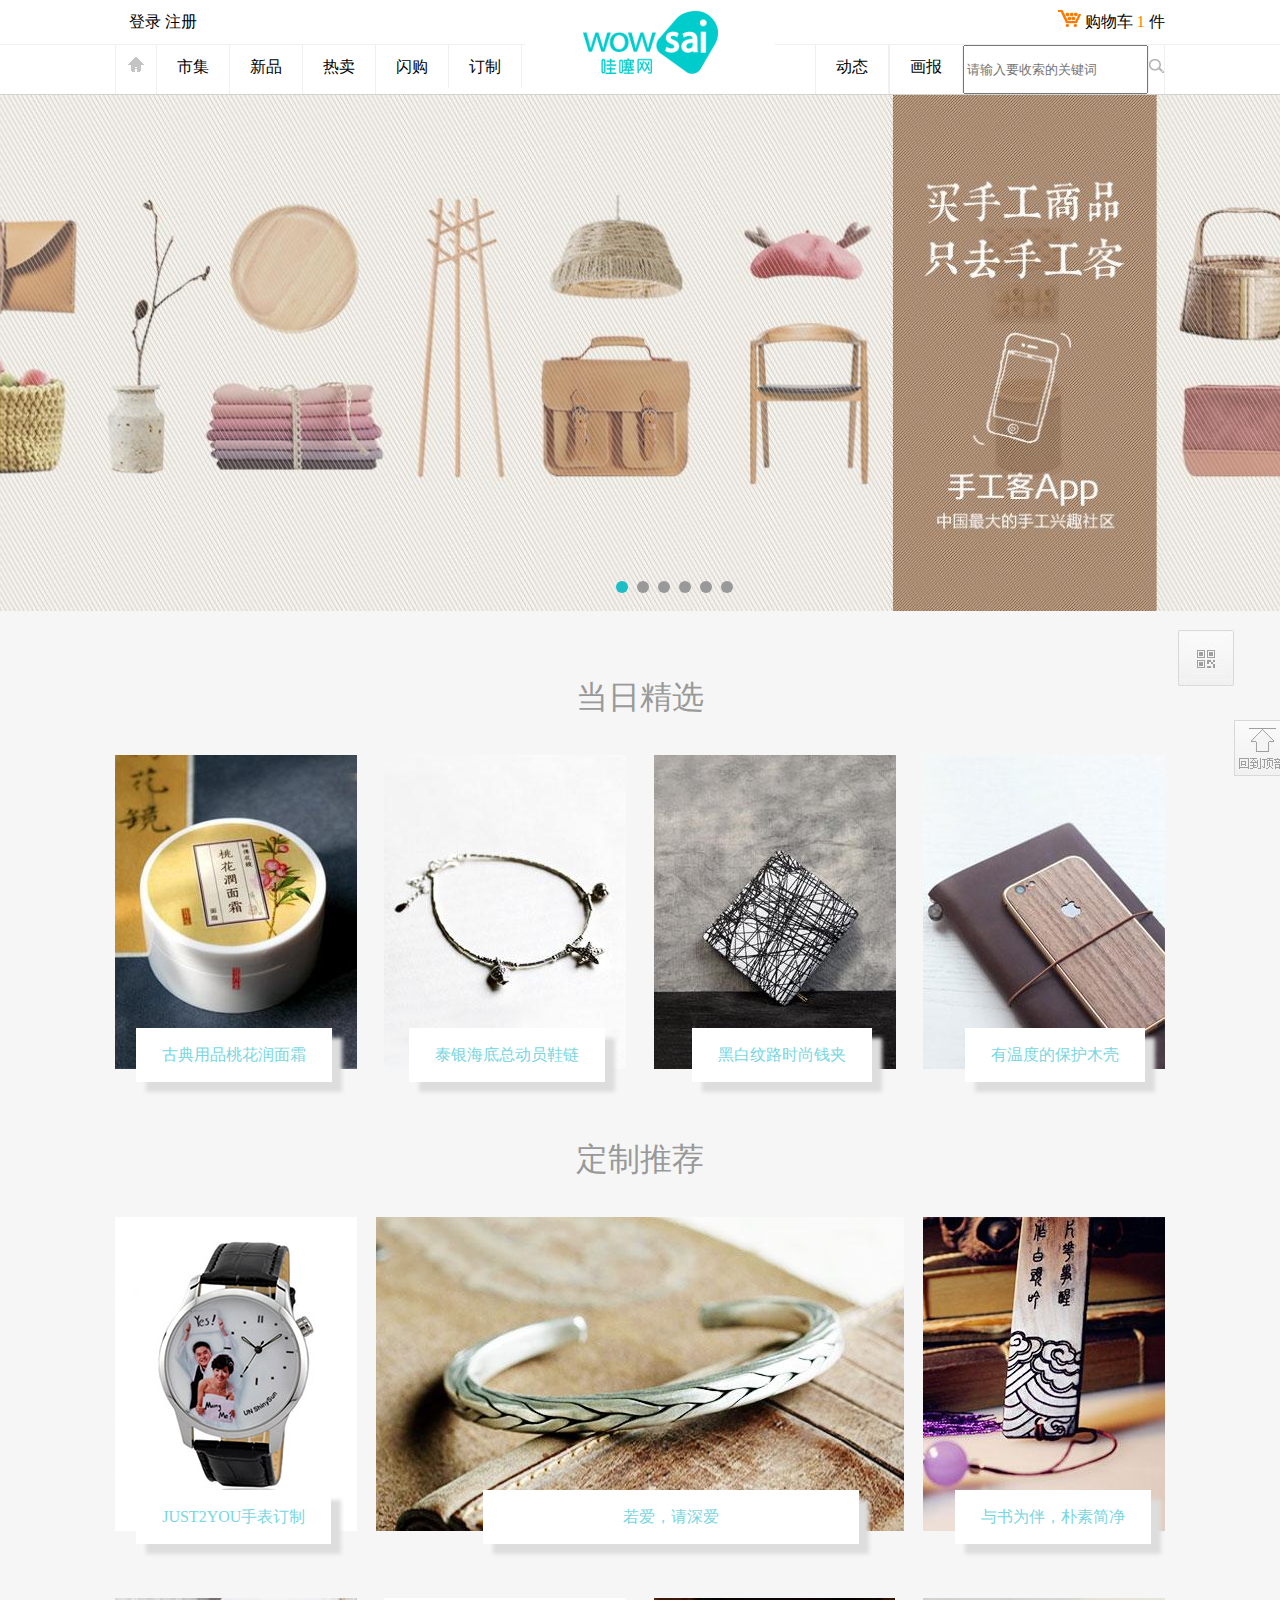
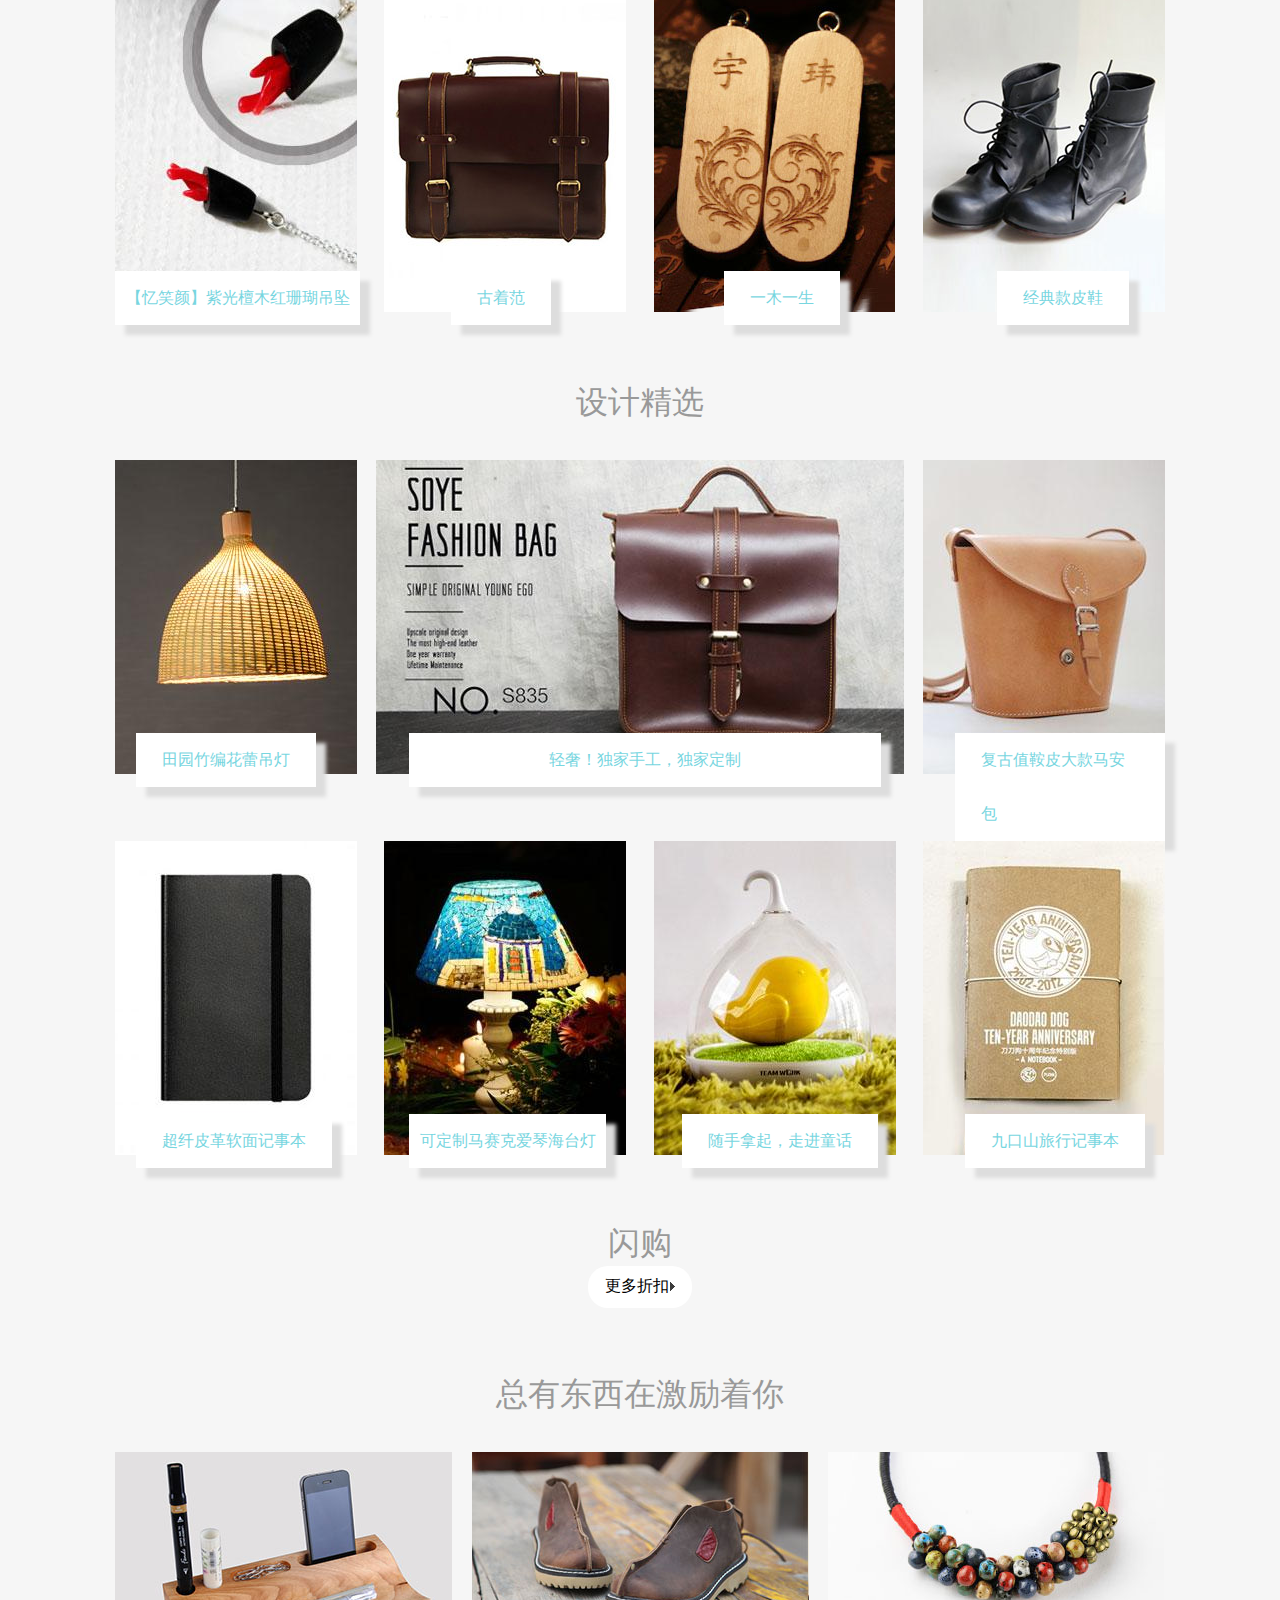
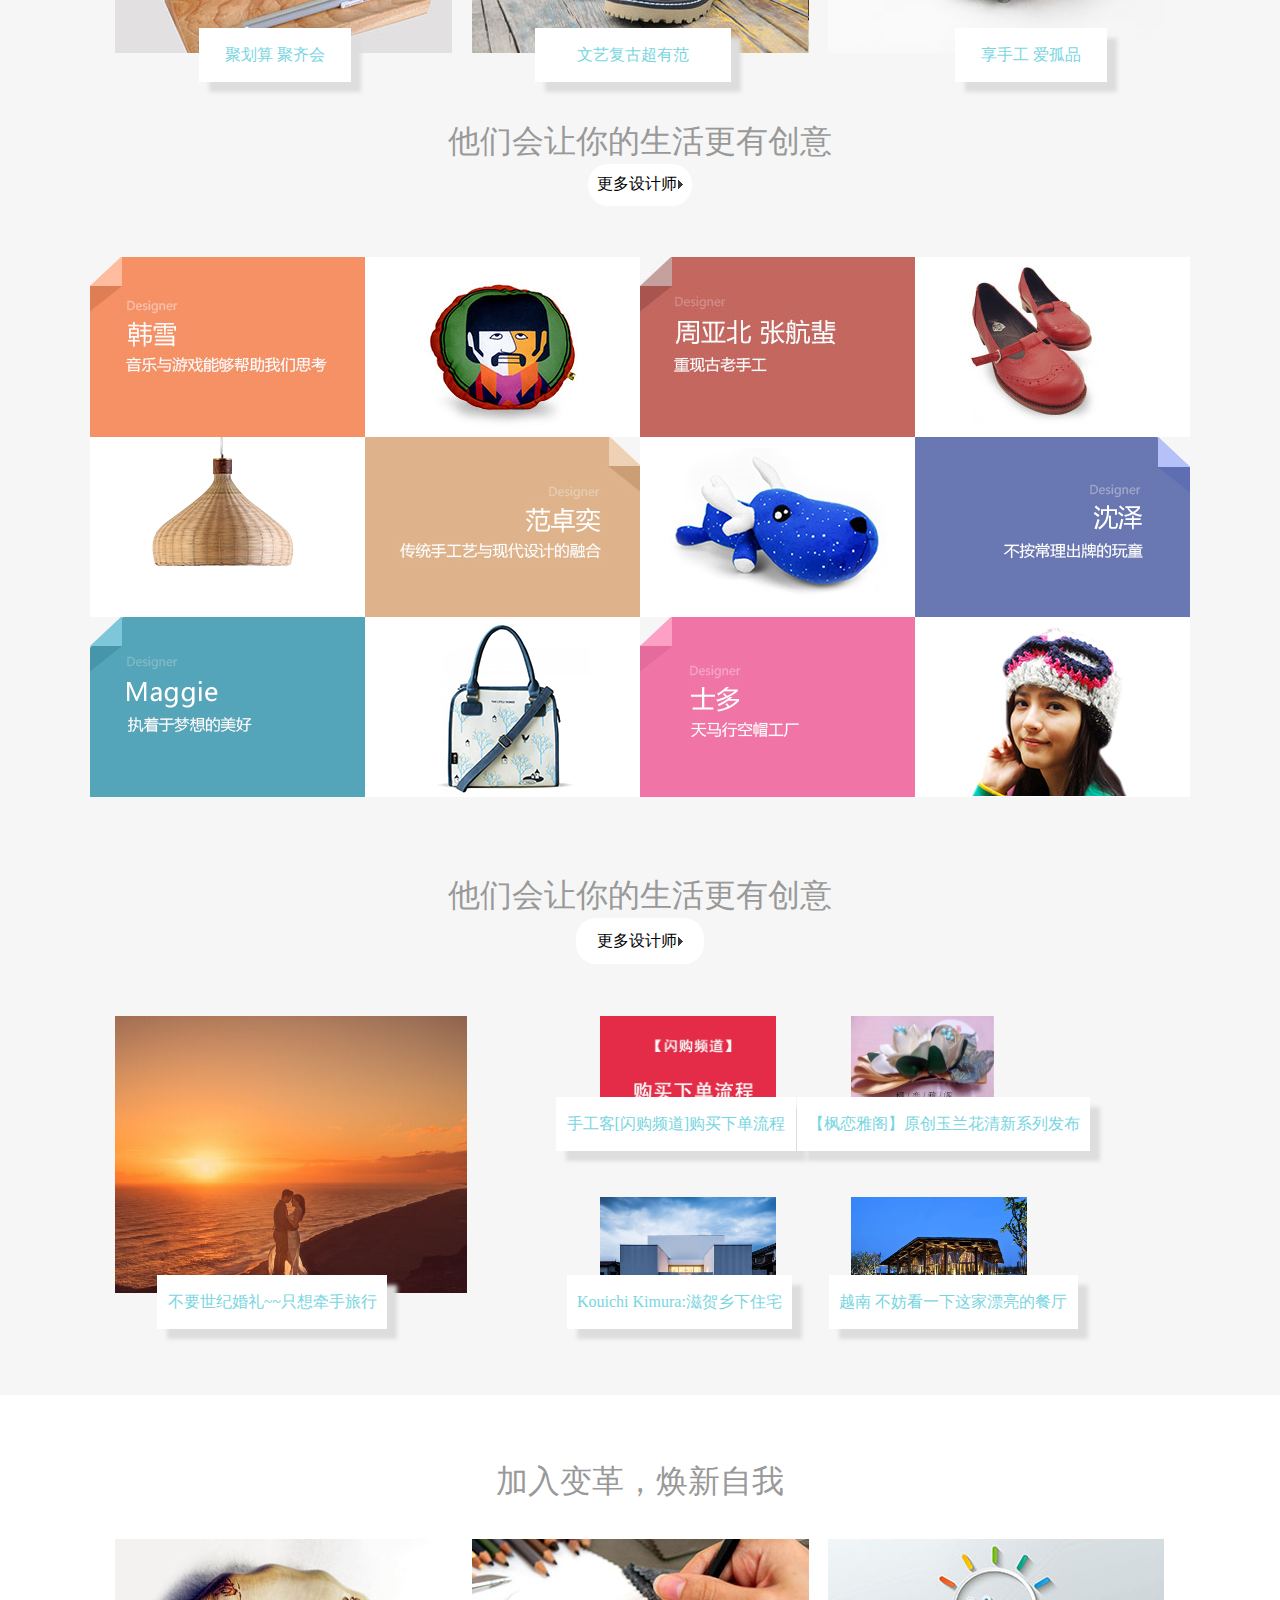
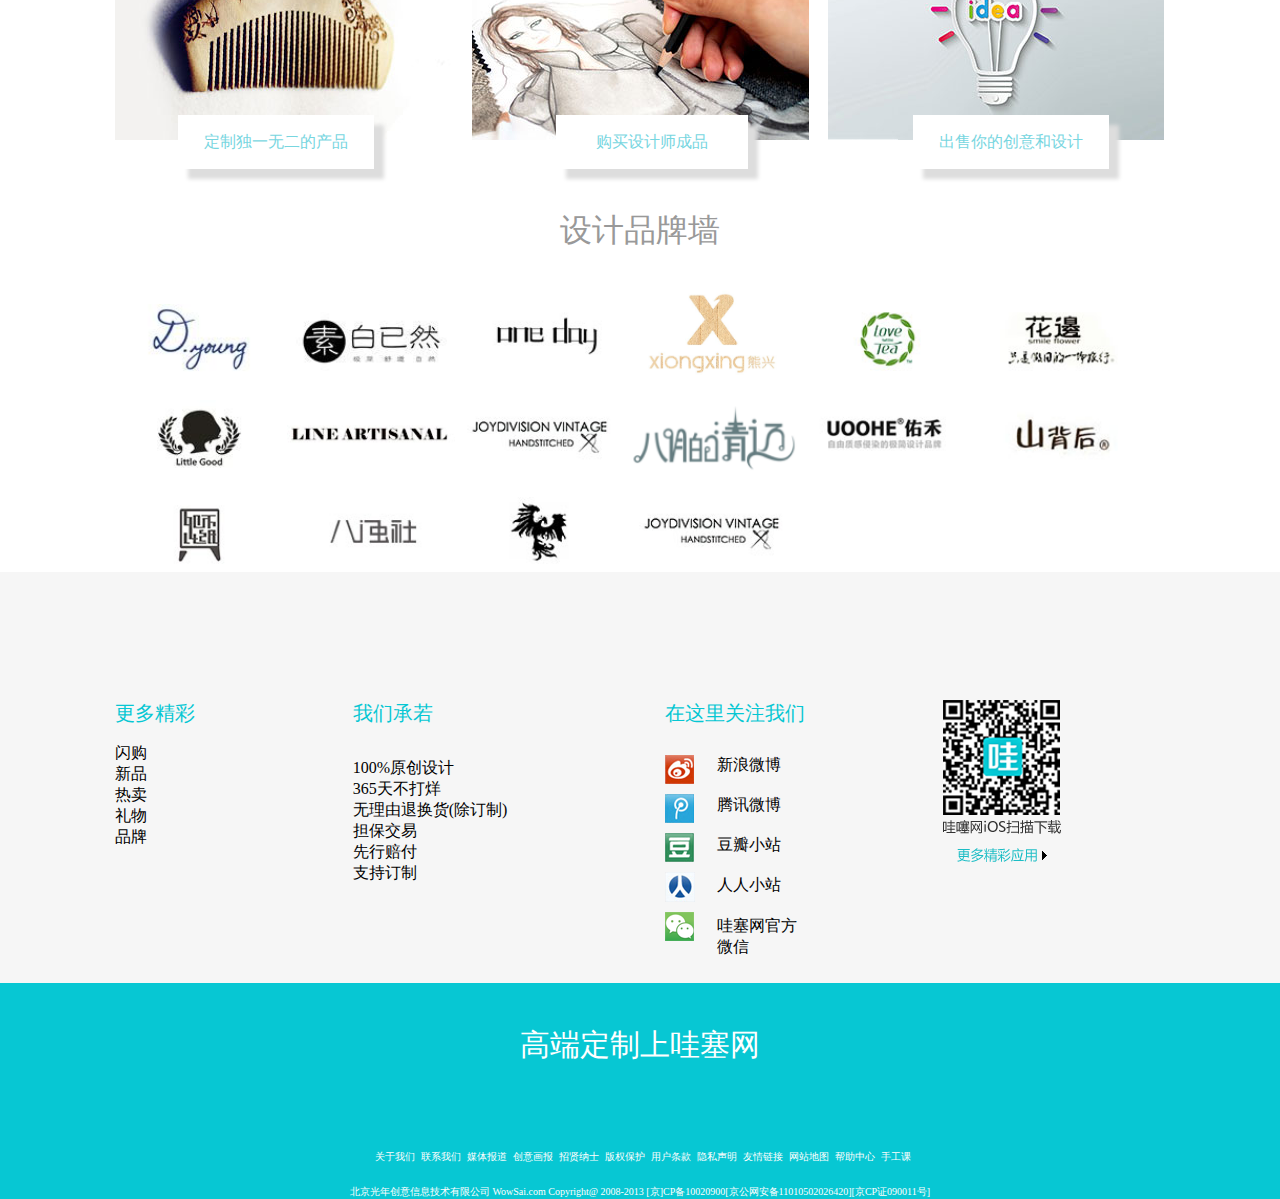
<file: index.html>
<!DOCTYPE html>
<html lang="en">
<head>
	<meta charset="UTF-8">
	<title>Document</title>
	<link rel="stylesheet" href="css/chushihua.css">
	<link rel="stylesheet" href="css/index.css">
<!-- 	<link rel="stylesheet" type="text/css" href="Font Icon/font_b6n3znxzz7iudi/iconfont.css"> -->
<link rel="stylesheet" href="css/top.css">
</head>
<body>
	<div class="wrap">
		<div class="top clearfix">
			<div class="top-1">
				<span>登录</span>
				<span class="top-1-2">注册</span>
			</div>
			<div class="top-2">
				<img src="images/buycar.png" alt="">
				<span>购物车</span>
				<span class="top-2-2">1</span>
				<span>件</span>
			</div>
		</div>

		<div class="top-3">
			<div class="top-4">
				<div class="top-5">
					<div class="top-9">
						<div class="top-6">
							<img src="images/home_03.png" alt="">
						</div>
							<li>市集</li>
							<li>新品</li>
							<li>热卖</li>
							<li>闪购</li>
							<div>
							<li class="top-6-1" id='top'>订制</li>
								<div class="nav" id='nav'>
									<div class="nav-1">
										<div class="nav-2 clearfix">
											<div class="nav-8">
												<p class="nav-3 nav-4">CUSTOM</p>
												<p class="nav-70">定制首页</p>
											</div>
											<div class="nav-9">
												<p class="nav-3 nav-5">NEW</p>
												<p class="nav-71">最新</p>
											</div>
											<div class="nav-10">
												<p class="nav-3 nav-6">HOT</p>
												<p class="nav-72">最热</p>
											</div>
											<div class="nav-11">
												<p class="nav-3 nav-7">LOVE</p>
												<p class="nav-73">喜欢最多</p>
											</div>
										</div>

										<div class="nav-12">
												<div class="nav-12-1">
												<span>服装服饰</span>
												<span>饰品饰物</span>
												<span>鞋帽包袋</span>
												<span>家居日用</span>
												<span>食品/植物/其他</span>
												<span>数码周边</span>
												<span>办公文具</span>
												<span>卡片/玩具玩偶</span>
												</div>
										</div>

										<div class="nav-13">
											<div class="nav-14">
											<img src="images/1_03.png" alt="">
												<span class="nav-100">颜色筛选：</span>
												<div class="nav-15 nav-99"></div>
												<div class="nav-15 nav-98"></div>
												<div class="nav-15 nav-97"></div>
												<div class="nav-15 nav-96"></div>
												<div class="nav-15 nav-95"></div>
												<div class="nav-15 nav-94"></div>
												<div class="nav-15 nav-93"></div>
												<div class="nav-15 nav-92"></div>
												<div class="nav-15 nav-91"></div>
												<div class="nav-15 nav-90"></div>
												<div class="nav-15 nav-89"></div>
												<div class="nav-15 nav-88"></div>
												<div class="nav-15 nav-87"></div>
											</div>
										</div>

										<div class="nav-16">
											<img src="images/1_03.png" alt="">
											<span class="nav-100">定制材料：</span>
											<span>棉</span>
											<span>金</span>
											<span>亚麻</span>
											<span>银</span>
											<span>塑料</span>
											<span>毛料</span>
											<span>铜</span>
											<span>纸</span>
											<span>雪纺</span>
											<span>合金</span>
											<span>复合材料</span>
											<span>毛线</span>
											<span>木质</span>
											<span>真皮</span>
											<span>牛仔</span>
											<span>绸缎</span>
											<span>PU</span>
											<span>帆布</span>
											<span>真丝</span>
											<span>灯芯绒</span>
											<span>聚酯纤维</span>
											<span>玻璃/水晶</span>
											<span>其他</span>
											<span>宝石/珍珠</span>
										</div>

										<div class="nav-17">
											<img src="images/1_03.png" alt="">
											<span>定制工艺：</span>
											<span>手工</span>
											<span>机器</span>
										</div>

										<div class="nav-18">
											<img src="images/1_03.png" alt="">
											<span>定制内容：</span>
											<span>量体</span>
											<span>来图</span>
											<span>其他</span>
										</div>

										<div class="nav-19">
											<img src="images/1_03.png" alt="">
											<span>礼物推荐：</span>
											<span>送给他</span>
											<span>送给她</span>
											<span>送闺蜜</span>
											<span>送兄弟</span>
											<span>送长辈</span>
											<span>送儿童</span>
											<span>送老板</span>
											<span>送员工</span>
											<span>送客户</span>
											<span>送自己</span>
											<span>乔迁礼物</span>
											<span>生日礼物</span>
										</div>

										<div class="nav-20">
											<img src="images/1_03.png" alt="">
											<span>节日推荐：</span>
											<span>春节</span>
											<span>七夕</span>
											<span>清明</span>
											<span>端午</span>
											<span>父亲</span>
											<span>母亲</span>
											<span>儿童</span>
											<span>中秋</span>
											<span>万圣</span>
											<span>重阳</span>
											<span>情人</span>
											<span>圣诞</span>
											<span>愚人</span>
										</div>

										<div class="nav-21">
											<img src="images/1_03.png" alt="">
											<span>情景推荐：</span>
											<span>上班</span>
											<span>约会</span>
											<span>表白</span>
											<span>婚礼</span>
											<span>年会</span>
											<span>装修</span>
											<span>旅行</span>
											<span>聚会</span>
										</div>

										<div class="nav-22">
											<span>MORE 更多分类 ></span>
										</div>
									</div>
								</div>
							</div>
						</div>
	
						<div class="top-8">
							<li>动态</li>
							<li>画报</li>
							<input type="text" placeholder="请输入要收索的关键词">
							<div class="top-8-1">
								<img src="images/search.png" alt="">
							</div>
						</div>
				</div>
			</div>
		</div>

		<div class="top-7">
			<img src="images/logo.jpg" alt="">
		</div>
		<!-- banner -->


	<div class="banner">
		<img src="images/201602181051055611.jpg" alt="">
		<img src="images/201512071417566175.jpg" alt="">
		<img src="images/201602251742204611.jpg" alt="">
		<img src="images/201604131142555569.jpg" alt="">
		<img src="images/201605311328476034.jpg" alt="">
		<img src="images/201608181025251793.jpg" alt="">
		<div class="dj">
			<a href="javascript:void(0)"></a>
			<a href="javascript:void(0)"></a>
			<a href="javascript:void(0)"></a>
			<a href="javascript:void(0)"></a>
			<a href="javascript:void(0)"></a>
			<a href="javascript:void(0)"></a>
		</div>
		<div class="anniu">
			<a href="javascript:void(0)">
				<img src="images/arrows.png" alt="">
			</a>
			<a href="javascript:void(0)">
				<img src="images/arrows.png" alt="">
			</a>
		</div>
	</div>


		<!-- 中部 -->
		<div class="section">
			<span class="section1">当日精选</span>
			<div class="section-1">
				<div class="section-2">
					<div class="section-99">
					<a href="home.html">
					<img src="images/201504241737019947.jpg" alt="">
					<span class="section-4 section-98">古典用品桃花润面霜</span>
					</a>
					</div>
					<div class="section-97">
					<a href="home.html">
					<img src="images/201504241737384704.jpg" alt="">
					<span class="section-5 section-96">泰银海底总动员鞋链</span>
					</a>
					</div>
					<div class="section-95">
					<a href="home.html">
					<img src="images/201510211656385761.jpg" alt="">
					<span class="section-6 section-94">黑白纹路时尚钱夹</span>
					</a>
					</div>
					<div class="section-93">
						<a href="home.html">
					<img src="images/201505151736506747.jpg" alt="">
					<span class="section-7 section-92">有温度的保护木壳</span>
					</a>
					</div>
				</div>
				<span class="section2">定制推荐</span>

				<div class="section-10">
					<div class="section-91">
						<a href="home.html">
					<img src="images/201406261357018013.jpg" alt="">
					<span class="section-14 section-90">JUST2YOU手表订制</span>
					</a>
					</div>
					<div class="section-89">
						<a href="home.html">
					<img src="images/201504211133414024.jpg" alt="">
					<span class="section-15 section-88">若爱，请深爱</span>
					</a>
					</div>
					<div class="section-87">
						<a href="home.html">
					<img src="images/201504211134299696.jpg" alt="">
					<span class="section-16 section-86">与书为伴，朴素简净</span>
					</a>
					</div>
				</div>

				<div class="section-17">
					<div class="section-18">
						<a href="home.html">
					<img src="images/201501201205534129.jpg" alt="">
					<p class="section-84">【忆笑颜】紫光檀木红珊瑚吊坠</p>
					</a>
					</div>
					<div class="section-19">
						<a href="home.html">
					<img src="images/201410210939087168.jpg" alt="">
					<span class="section-5 section-82">古着范</span>
					</a>
					</div>
					<div class="section-20">
						<a href="home.html">
					<img src="images/201411101752507568.jpg" alt="">
					<span class="section-6 section-80">一木一生</span>
					</a>
					</div>
					<div class="section-21">
						<a href="home.html">
					<img src="images/201411211809008555.jpg" alt="">
					<span class="section-7 section-78">经典款皮鞋</span>
					</a>
					</div>
				</div>
				<span class="section2">设计精选</span>


				<div class="section-22">
					<div class="section-23">
						<a href="home.html">
					<img src="images/201505221428472797.jpg" alt="">
					<span class="section-14 section-76">田园竹编花蕾吊灯</span>
					</a>
					</div>
					<div class="section-24">
						<a href="home.html">
							<img src="images/201502021544065137.jpg" alt="">
						</a>
					<span class="section-15 section-74">轻奢！独家手工，独家定制</span>
					</div>
					<div class="section-25">
						<a href="home.html">
					<img src="images/201412251728264327.jpg" alt="">
					<span class="section-16 section-72">复古值鞍皮大款马安包</span>
					</a>
					</div>
				</div>


				<div class="section-17">
					<div class="section-26">
						<a href="home.html">
					<img src="images/201412101319022601.jpg" alt="">
					<p class="section-14 section-70">超纤皮革软面记事本</p>
					</a>
					</div>
					<div class="section-27">
						<a href="home.html">
					<img src="images/201505221427115689.jpg" alt="">
					<span class="section-5 section-68">可定制马赛克爱琴海台灯</span>
					</a>
					</div>
					<div class="section-28">
						<a href="home.html">
					<img src="images/201505221426261798.jpg" alt="">
					<span class="section-6 section-66">随手拿起，走进童话</span>
					</a>
					</div>
					<div class="section-29">
						<a href="home.html">
					<img src="images/201412251735446057.jpg" alt="">
					<span class="section-7 section-64">九口山旅行记事本</span>
					</a>
					</div>
				</div>
				<div class="section-30">
				<p>闪购</p>
				<div class="section-31">
				<span>更多折扣</span>
				<img src="images/1_03.png" alt="">
				</div>
				</div>
				<span class="section2">总有东西在激励着你</span>
<!--  -->
				<div class="section-35">
					<div class="section-32">
						<a href="home.html">
					<img src="images/201411101714119958.jpg" alt="">
					<span class="section-14 section-62">聚划算 聚齐会</span>
					</a>
					</div>
					<div class="section-33">
						<a href="home.html">
					<img src="images/201410101703427247.jpg" alt="">
					<span class="section-15 section-60">文艺复古超有范</span>
					</a>
					</div>
					<div class="section-34">
						<a href="home.html">
					<img src="images/201411101827567505.jpg" alt="">
					<span class="section-16 section-58">享手工	爱孤品</span>
					</a>
					</div>
				</div>
<!--  -->
			<div class="section-30">
				<p>他们会让你的生活更有创意</p>
				<div class="section-31">
				<span>更多设计师</span>
				<img src="images/1_03.png" alt="">
				</div>
				</div>
			</div>
<!--  -->
			<div class="guild">
				<div class="guild1">
					<img src="images/201401241646529026.jpg" alt="" class="guild1-1">
					<img src="images/201403111826408729.jpg" alt="" class="guild1-2">
				</div>
				<div class="guild2">
					<img src="images/201401241651073021.jpg" alt="">
					<img src="images/201401241652502605.jpg" alt="">
				</div>
				<div class="guild3">
					<img src="images/201401241654105844.jpg" alt="">
					<img src="images/201401241655208150.jpg" alt="">
				</div>
			</div>
<!--  -->
			<div class="section-30">
				<p>他们会让你的生活更有创意</p>
				<div class="section-31">
				<span>更多设计师</span>
				<img src="images/1_03.png" alt="">
				</div>
				</div>
<!--  -->
			<div class="status-0">
				<div class="status clearfix">
					<div class="status-1">
						<a href="home.html">
					<img src="images/56304af33dffc.jpg" alt="">
					<span class="status-2">不要世纪婚礼~~只想牵手旅行</span>
					</a>
					</div>
					<div class="status-11">
						<div class="status-12">
							<div class="status-3">
								<a href="home.html">
								<img src="images/56304af372460.jpg" alt="">
								<span class="status-4">手工客[闪购频道]购买下单流程</span>
								</a>
							</div>
							<div class="status-5">
								<a href="home.html">
								<img src="images/56304af39211d.jpg" alt="">
								<span class="status-6">【枫恋雅阁】原创玉兰花清新系列发布</span>
								</a>
							</div>
					</div>
					<div class="status-12 status-13"> 
						<div class="status-7">
							<a href="home.html">
								<img src="images/56304af3b200d.jpg" alt="">
								<span class="status-8">Kouichi Kimura:滋贺乡下住宅</span>
								</a>
							</div>
							<div class="status-9">
								<a href="home.html">
								<img src="images/56304af3c94e2.jpg" alt="">
								<span class="status-10">越南 不妨看一下这家漂亮的餐厅</span>
								</a>
							</div>
					</div>
				</div>
			</div>
		</div>
<!--  -->
			<span class="section2 section4">加入变革，焕新自我</span>
<!--  -->
		</div>
				<div class="section-22 status-20">
					<div class="section-23 status-24">
						<a href="home.html">
					<img src="images/201410101741339722.jpg" alt="">
					<span class="section-14 section-76 status-21">定制独一无二的产品</span>
					</a>
					</div>
					<div class="section-24 status-25">
						<a href="home.html">
					<img src="images/201410101745571436.jpg" alt="">
					<span class="section-15 section-74 status-22">购买设计师成品</span>
					</a>
					</div>
					<div class="section-25 status-26">
						<a href="home.html">
					<img src="images/201410101746212803.jpg" alt="">
					<span class="section-16 section-72 status-23">出售你的创意和设计</span>
					</a>
					</div>
				</div>
<!--  -->
<span class="section2 section4">设计品牌墙</span>
<!--  -->
	<div class="foot">
		<div class="foot-1">
			<div class="foot-2">
				<img src="images/201504101028544943.jpg" alt="">
				<img src="images/201608081400492758.jpg" alt="">
				<img src="images/201401161832255022.jpg" alt="">
				<img src="images/201611091024534793.jpg" alt="">
				<img src="images/201403071739447200.jpg" alt="">
				<img src="images/201312061727148773.jpg" alt="">
			</div>
			<div class="foot-3">
				<img src="images/201503251357199926.jpg" alt="">
				<img src="images/201401161842081555.jpg" alt="">
				<img src="images/201402141543234323.jpg" alt="">
				<img src="images/201503201754107213.png" alt="">
				<img src="images/201312061732227203.jpg" alt="">
				<img src="images/201312061732387196.jpg" alt="">
			</div>
			<div class="foot-4">
				<img src="images/201401161844329580.jpg" alt="">
				<img src="images/201401161845055464.jpg" alt="">
				<img src="images/201312061733373211.jpg" alt="">
				<img src="images/201312061734244485.jpg" alt="">
			</div>
		</div>
	</div>
<!--  -->
	<div class="void">
		<div class="void-1">
			<div class="void-2">
				<span class="void-5">更多精彩</span>
				<span>闪购</span>
				<span>新品</span>
				<span>热卖</span>
				<span>礼物</span>
				<span>品牌</span>
			</div>
			<div class="void-3">
				<span class="void-5">我们承若</span>
				<span>100%原创设计</span>
				<span>365天不打烊</span>
				<span>无理由退换货(除订制)</span>
				<span>担保交易</span>
				<span>先行赔付</span>
				<span>支持订制</span>
			</div>
			<div class="void-4">
				<span class="void-5">在这里关注我们</span>
				<img src="images/share.png" alt="" class="void-7">
					<div class="void-6">
					<span class="void-8">新浪微博</span>
					<span>腾讯微博</span>
					<span>豆瓣小站</span>
					<span>人人小站</span>
					<span class="void-10">哇塞网官方微信</span>
					</div>
			</div>
			<div class="void-11"><img src="images/edCode.png" alt=""></div>
		</div>
		<img src="images/ewm.png" alt="" class="void-9">
	</div>
<!--  -->
	<div class="content">
		<div class="content1">
			<span class="content2">高端定制上哇塞网</span>
			<div class="content3">
				<span>关于我们</span>
				<span>联系我们</span>
				<span>媒体报道</span>
				<span>创意画报</span>
				<span>招贤纳士</span>
				<span>版权保护</span>
				<span>用户条款</span>
				<span>隐私声明</span>
				<span>友情链接</span>
				<span>网站地图</span>
				<span>帮助中心</span>
				<span>手工课</span>
			</div>
			<div class="content4">
				<span>北京光年创意信息技术有限公司 WowSai.com Copyright@ 2008-2013 [京]CP备10020900[京公网安备11010502026420][京CP证090011号]</span>
			</div>
		</div>
	</div>
<!-- 固定定位 -->
	<div class="ding">
		<img src="images/erweima_02.png" alt="" class="ding1">
		<img src="images/totop1.gif" alt="" class="ding2" id='to_top'>
		<img src="images/erweima.png" alt="" class="ding3">
	</div>
</div>
</body>
<script src="js/index.js"></script>
</html>
</file>
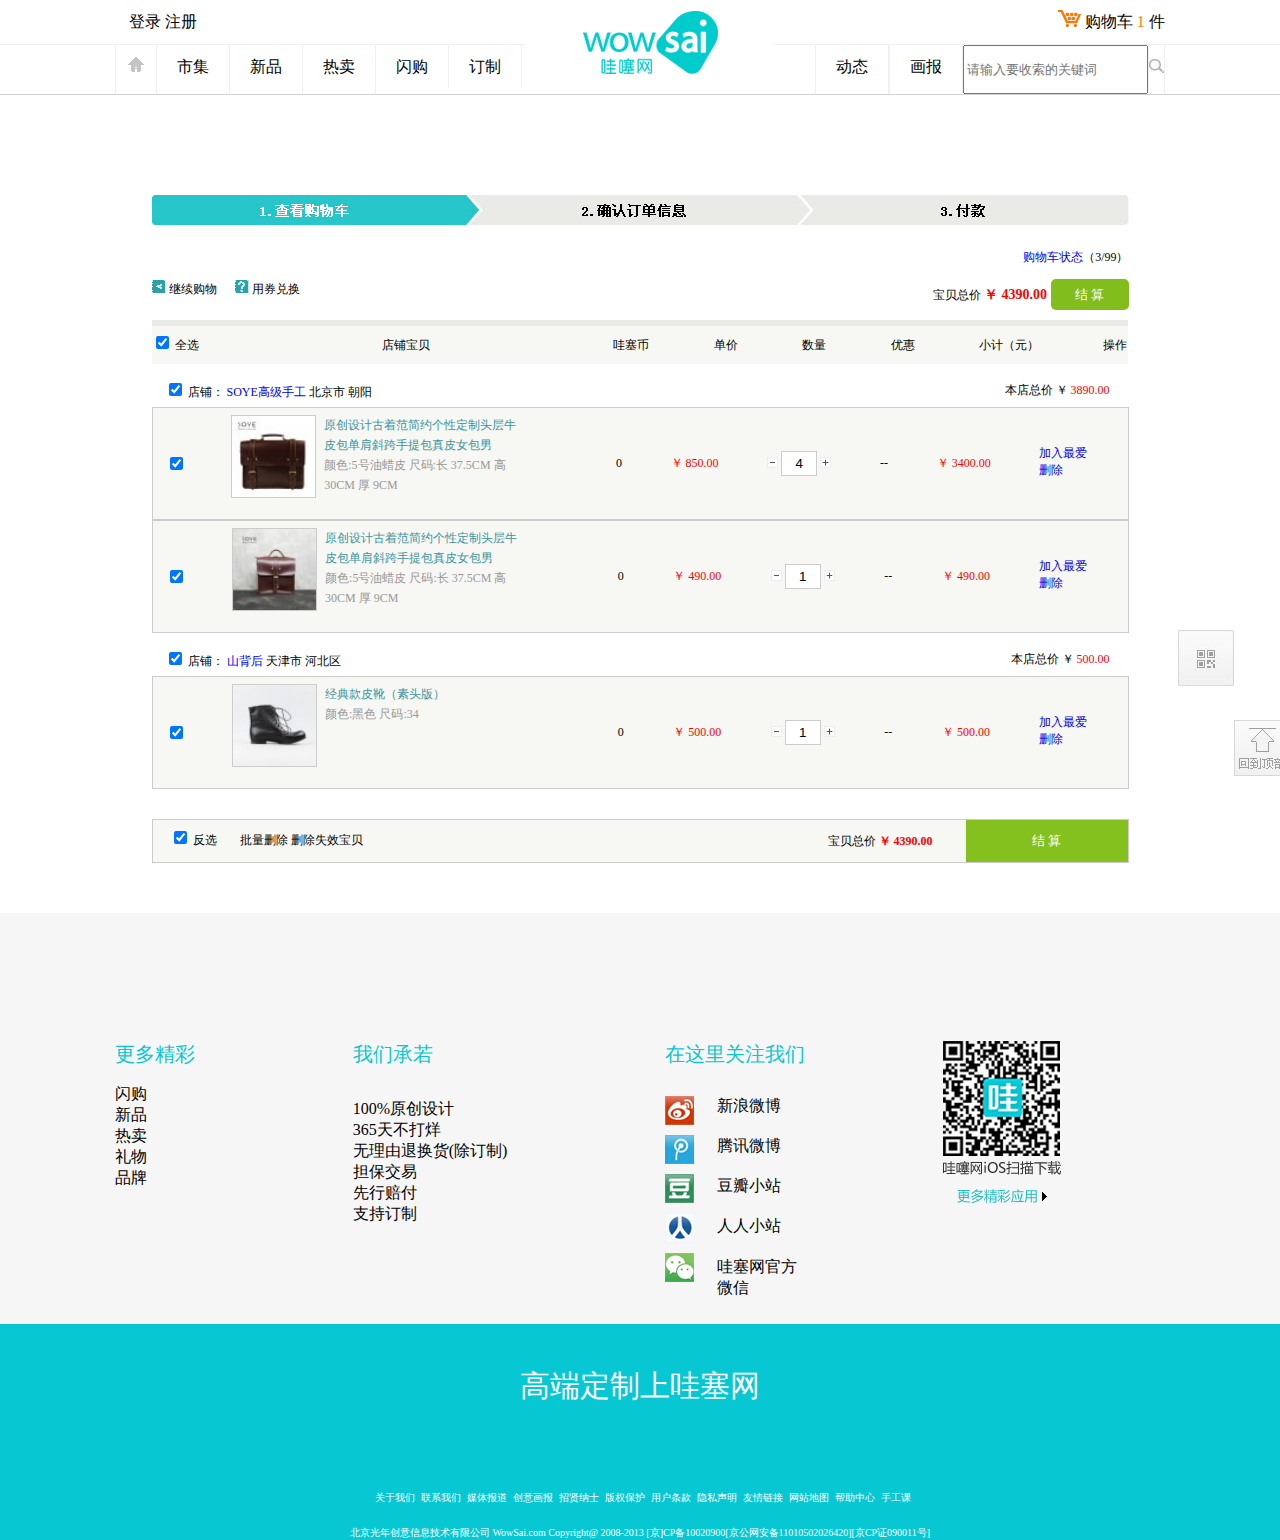
<file: gouwuche.html>
<!DOCTYPE html>
<html lang="en">

<head>
  <meta charset="UTF-8">
  <meta name="viewport" content="width=device-width, initial-scale=1.0">
  <meta http-equiv="X-UA-Compatible" content="ie=edge">
  <title>Document</title>
  <link rel="stylesheet" href="css/chushihua.css">
  <link rel="stylesheet" href="css/top.css">
  <link rel="stylesheet" href="css/gouwuche.css">
</head>

<body>
  <div class="wrap">
    <div class="top clearfix">
      <div class="top-1">
        <span>登录</span>
        <span class="top-1-2">注册</span>
      </div>
      <div class="top-2">
        <img src="images/buycar.png" alt="">
        <span>购物车</span>
        <span class="top-2-2">1</span>
        <span>件</span>
      </div>
    </div>

    <div class="top-3">
      <div class="top-4">
        <div class="top-5">
          <div class="top-9">
            <div class="top-6">
              <a href="index.html">
                <img src="images/home_03.png" alt="">

              </a>
            </div>
            <li>市集</li>
            <li>新品</li>
            <li>热卖</li>
            <li>闪购</li>
            <div>
              <li class="top-6-1" id='top'>订制</li>
              <div class="nav" id='nav'>
                <div class="nav-1">
                  <div class="nav-2 clearfix">
                    <div class="nav-8">
                      <p class="nav-3 nav-4">CUSTOM</p>
                      <p class="nav-70">定制首页</p>
                    </div>
                    <div class="nav-9">
                      <p class="nav-3 nav-5">NEW</p>
                      <p class="nav-71">最新</p>
                    </div>
                    <div class="nav-10">
                      <p class="nav-3 nav-6">HOT</p>
                      <p class="nav-72">最热</p>
                    </div>
                    <div class="nav-11">
                      <p class="nav-3 nav-7">LOVE</p>
                      <p class="nav-73">喜欢最多</p>
                    </div>
                  </div>

                  <div class="nav-12">
                    <div class="nav-12-1">
                      <span>服装服饰</span>
                      <span>饰品饰物</span>
                      <span>鞋帽包袋</span>
                      <span>家居日用</span>
                      <span>食品/植物/其他</span>
                      <span>数码周边</span>
                      <span>办公文具</span>
                      <span>卡片/玩具玩偶</span>
                    </div>
                  </div>

                  <div class="nav-13">
                    <div class="nav-14">
                      <img src="images/1_03.png" alt="">
                      <span class="nav-100">颜色筛选：</span>
                      <div class="nav-15 nav-99"></div>
                      <div class="nav-15 nav-98"></div>
                      <div class="nav-15 nav-97"></div>
                      <div class="nav-15 nav-96"></div>
                      <div class="nav-15 nav-95"></div>
                      <div class="nav-15 nav-94"></div>
                      <div class="nav-15 nav-93"></div>
                      <div class="nav-15 nav-92"></div>
                      <div class="nav-15 nav-91"></div>
                      <div class="nav-15 nav-90"></div>
                      <div class="nav-15 nav-89"></div>
                      <div class="nav-15 nav-88"></div>
                      <div class="nav-15 nav-87"></div>
                    </div>
                  </div>

                  <div class="nav-16">
                    <img src="images/1_03.png" alt="">
                    <span class="nav-100">定制材料：</span>
                    <span>棉</span>
                    <span>金</span>
                    <span>亚麻</span>
                    <span>银</span>
                    <span>塑料</span>
                    <span>毛料</span>
                    <span>铜</span>
                    <span>纸</span>
                    <span>雪纺</span>
                    <span>合金</span>
                    <span>复合材料</span>
                    <span>毛线</span>
                    <span>木质</span>
                    <span>真皮</span>
                    <span>牛仔</span>
                    <span>绸缎</span>
                    <span>PU</span>
                    <span>帆布</span>
                    <span>真丝</span>
                    <span>灯芯绒</span>
                    <span>聚酯纤维</span>
                    <span>玻璃/水晶</span>
                    <span>其他</span>
                    <span>宝石/珍珠</span>
                  </div>

                  <div class="nav-17">
                    <img src="images/1_03.png" alt="">
                    <span>定制工艺：</span>
                    <span>手工</span>
                    <span>机器</span>
                  </div>

                  <div class="nav-18">
                    <img src="images/1_03.png" alt="">
                    <span>定制内容：</span>
                    <span>量体</span>
                    <span>来图</span>
                    <span>其他</span>
                  </div>

                  <div class="nav-19">
                    <img src="images/1_03.png" alt="">
                    <span>礼物推荐：</span>
                    <span>送给他</span>
                    <span>送给她</span>
                    <span>送闺蜜</span>
                    <span>送兄弟</span>
                    <span>送长辈</span>
                    <span>送儿童</span>
                    <span>送老板</span>
                    <span>送员工</span>
                    <span>送客户</span>
                    <span>送自己</span>
                    <span>乔迁礼物</span>
                    <span>生日礼物</span>
                  </div>

                  <div class="nav-20">
                    <img src="images/1_03.png" alt="">
                    <span>节日推荐：</span>
                    <span>春节</span>
                    <span>七夕</span>
                    <span>清明</span>
                    <span>端午</span>
                    <span>父亲</span>
                    <span>母亲</span>
                    <span>儿童</span>
                    <span>中秋</span>
                    <span>万圣</span>
                    <span>重阳</span>
                    <span>情人</span>
                    <span>圣诞</span>
                    <span>愚人</span>
                  </div>

                  <div class="nav-21">
                    <img src="images/1_03.png" alt="">
                    <span>情景推荐：</span>
                    <span>上班</span>
                    <span>约会</span>
                    <span>表白</span>
                    <span>婚礼</span>
                    <span>年会</span>
                    <span>装修</span>
                    <span>旅行</span>
                    <span>聚会</span>
                  </div>

                  <div class="nav-22">
                    <span>MORE 更多分类 ></span>
                  </div>
                </div>
              </div>
            </div>
          </div>

          <div class="top-8">
            <li>动态</li>
            <li>画报</li>
            <input type="text" placeholder="请输入要收索的关键词">
            <div class="top-8-1">
              <img src="images/search.png" alt="">
            </div>
          </div>
        </div>
      </div>
    </div>

    <div class="top-7">
      <img src="images/logo.jpg" alt="">
    </div>
    <!--  -->
    <!--  -->
    <div class="main">
      <img src="./img/cart_status.jpg" alt="">
      <div>
        <a href="javascript:void(0)">购物车状态</a>
        <span>
          <span class="zhuangtai">（3</span>/99）</span>
      </div>
      <div>
        <div>
          <a href="javascript:void(0)">
            <img src="./img/bofang.png" alt=""> 继续购物
          </a>
          <a href="javascript:void(0)">
            <img src="./img/wenhao.png" alt=""> 用券兑换
          </a>
        </div>
        <div>
          <span>宝贝总价
            <b>￥
              <b class="bbzj">4390.00</b>
            </b>
          </span>
          <button>结 算</button>
        </div>
      </div>
      <div>
        <div class="dianpu1">
          <p>
            <input type="checkbox" class="all"> 全选
          </p>
          <p>店铺宝贝</p>
          <p>哇塞币</p>
          <p>单价</p>
          <p>数量</p>
          <p>优惠</p>
          <p>小计（元）</p>
          <p>操作</p>
        </div>


        <div class="dp dpone">
          <div class="A2">
            <input type="checkbox" class="dianPu1 inputA">
            <span class="A2">店铺：</span>
            <a href="javascript:void(0)">SOYE高级手工</a>
            北京市 朝阳
          </div>
          <div>
            <span class="A2">
              本店总价 ￥
              <span class="bdzj A2  DP1">
                3890.00
              </span>
            </span>
          </div>
        </div>


        <div class="spxx spxx1">
          <input type="checkbox" class="goods1 inputA goods">
          <div>
            <img src="./img/ssmall_201409251659547274.jpg" alt="">
            <div>
              <a href="javascript:void(0)">原创设计古着范简约个性定制头层牛皮包单肩斜跨手提包真皮女包男</a>
              <div>
                <span>颜色:5号油蜡皮 尺码:长 37.5CM 高 30CM 厚 9CM</span>
              </div>
            </div>
          </div>
          <div>
            <p class="A ml">0</p>
          </div>
          <div class="danjia A1">￥
            <span class="A">850.00</span>
          </div>
          <div class="mt">
            <img src="./img/cart_reduction.jpg" alt="" class="jian">
            <input type="text" value="4" class="num">
            <img src="./img/cart_plus.jpg" alt="" class="jia">
          </div>
          <div>
            <p class="A">--</p>
          </div>
          <div>
            <p class="A A1">￥
              <span class="zongjia1 dp1">3400.00</span>
            </p>
          </div>
          <div class="mt1">
            <div>
              <a href="javascript:void(0)">加入最爱</a>
            </div>
            <div>
              <a href="javascript:void(0)" class="Del">删除</a>
            </div>
          </div>
        </div>
      </div>

      <div class="spxx spxx1">
        <input type="checkbox" class="goods1 inputA goods">
        <div>
          <img src="./img/ssmall_201501121629325896.jpg" alt="">
          <div>
            <a href="javascript:void(0)">原创设计古着范简约个性定制头层牛皮包单肩斜跨手提包真皮女包男</a>
            <div>
              <span>颜色:5号油蜡皮 尺码:长 37.5CM 高 30CM 厚 9CM</span>
            </div>
          </div>
        </div>
        <div>
          <p class="A ml">0</p>
        </div>
        <div class="danjia A1">￥
          <span class="A">490.00</span>
        </div>
        <div class="mt">
          <img src="./img/cart_reduction.jpg" alt="" class="jian">
          <input type="text" value="1" class="num">
          <img src="./img/cart_plus.jpg" alt="" class="jia">
        </div>
        <div>
          <p class="A">--</p>
        </div>
        <div>
          <p class="A A1">￥
            <span class="zongjia1 dp1">490.00</span>
          </p>
        </div>
        <div class="mt1">
          <div>
            <a href="javascript:void(0)">加入最爱</a>
          </div>
          <div>
            <a href="javascript:void(0)" class="Del">删除</a>
          </div>
        </div>
      </div>

      <div class="dp dptwo">
        <div class="A2">
          <input type="checkbox" class="dianPu2 inputA">
          <span class="A2">店铺：</span>
          <a href="javascript:void(0)">山背后</a>
          天津市 河北区
        </div>
        <div>
          <span class="A2">
            本店总价 ￥
            <span class="bdzj A2 DP2">
              500.00
            </span>
          </span>
        </div>
      </div>

      <div class="spxx spxx2">
        <input type="checkbox" class="goods2 inputA goods">
        <div>
          <img src="./img/ssmall_201412072150148070.jpg" alt="">
          <div>
            <a href="javascript:void(0)">经典款皮靴（素头版）</a>
            <div>
              <span>颜色:黑色 尺码:34</span>
            </div>
          </div>
        </div>
        <div>
          <p class="A ml">0</p>
        </div>
        <div class="danjia A1">￥
          <span class="A">500.00</span>
        </div>
        <div class="mt">
          <img src="./img/cart_reduction.jpg" alt="" class="jian">
          <input type="text" value="1" class="num">
          <img src="./img/cart_plus.jpg" alt="" class="jia">
        </div>
        <div>
          <p class="A">--</p>
        </div>
        <div>
          <p class="A A1">￥
            <span class="zongjia1 dp2">500.00</span>
          </p>
        </div>
        <div class="mt1">
          <div>
            <a href="javascript:void(0)">加入最爱</a>
          </div>
          <div>
            <a href="javascript:void(0)" class="Del">删除</a>
          </div>
        </div>
      </div>

      <div class="mDown">
        <div>
          <input type="checkbox" class="all">
          <a href="javascript:void(0)">反选</a>
          <a href="javascript:void(0)">批量删除</a>
          <a href="javascript:void(0)">删除失效宝贝</a>
        </div>
        <div>
          <span>宝贝总价
            <b> ￥</b>
            <b class="bbzj">4390.00</b>
          </span>
          <button>结 算</button>
        </div>
      </div>
    </div>
    <div class="kong">
      <h4>您的购物车是空的,您可以</h4>
      <a href="#">选购商品>> </a>
      <a href="#">查看订单>> </a>
      <a href="#">使用兑换券>></a>
    </div>




    <!--  -->
    <!--  -->
    <div class="void">
      <div class="void-1">
        <div class="void-2">
          <span class="void-5">更多精彩</span>
          <span>闪购</span>
          <span>新品</span>
          <span>热卖</span>
          <span>礼物</span>
          <span>品牌</span>
        </div>
        <div class="void-3">
          <span class="void-5">我们承若</span>
          <span>100%原创设计</span>
          <span>365天不打烊</span>
          <span>无理由退换货(除订制)</span>
          <span>担保交易</span>
          <span>先行赔付</span>
          <span>支持订制</span>
        </div>
        <div class="void-4">
          <span class="void-5">在这里关注我们</span>
          <img src="images/share.png" alt="" class="void-7">
          <div class="void-6">
            <span class="void-8">新浪微博</span>
            <span>腾讯微博</span>
            <span>豆瓣小站</span>
            <span>人人小站</span>
            <span class="void-10">哇塞网官方微信</span>
          </div>
        </div>
        <div class="void-11">
          <img src="images/edCode.png" alt="">
        </div>
      </div>
      <img src="images/ewm.png" alt="" class="void-9">
    </div>
    <!--  -->
    <div class="content">
      <div class="content1">
        <span class="content2">高端定制上哇塞网</span>
        <div class="content3">
          <span>关于我们</span>
          <span>联系我们</span>
          <span>媒体报道</span>
          <span>创意画报</span>
          <span>招贤纳士</span>
          <span>版权保护</span>
          <span>用户条款</span>
          <span>隐私声明</span>
          <span>友情链接</span>
          <span>网站地图</span>
          <span>帮助中心</span>
          <span>手工课</span>
        </div>
        <div class="content4">
          <span>北京光年创意信息技术有限公司 WowSai.com Copyright@ 2008-2013 [京]CP备10020900[京公网安备11010502026420][京CP证090011号]</span>
        </div>
      </div>
    </div>
    <!-- 固定定位 -->
    <div class="ding">
      <img src="images/erweima_02.png" alt="" class="ding1">
      <img src="images/totop1.gif" alt="" class="ding2" id='to_top'>
      <img src="images/erweima.png" alt="" class="ding3">
    </div>
</body>
<script src="js/gouwuche.js"></script>

</html>
</file>
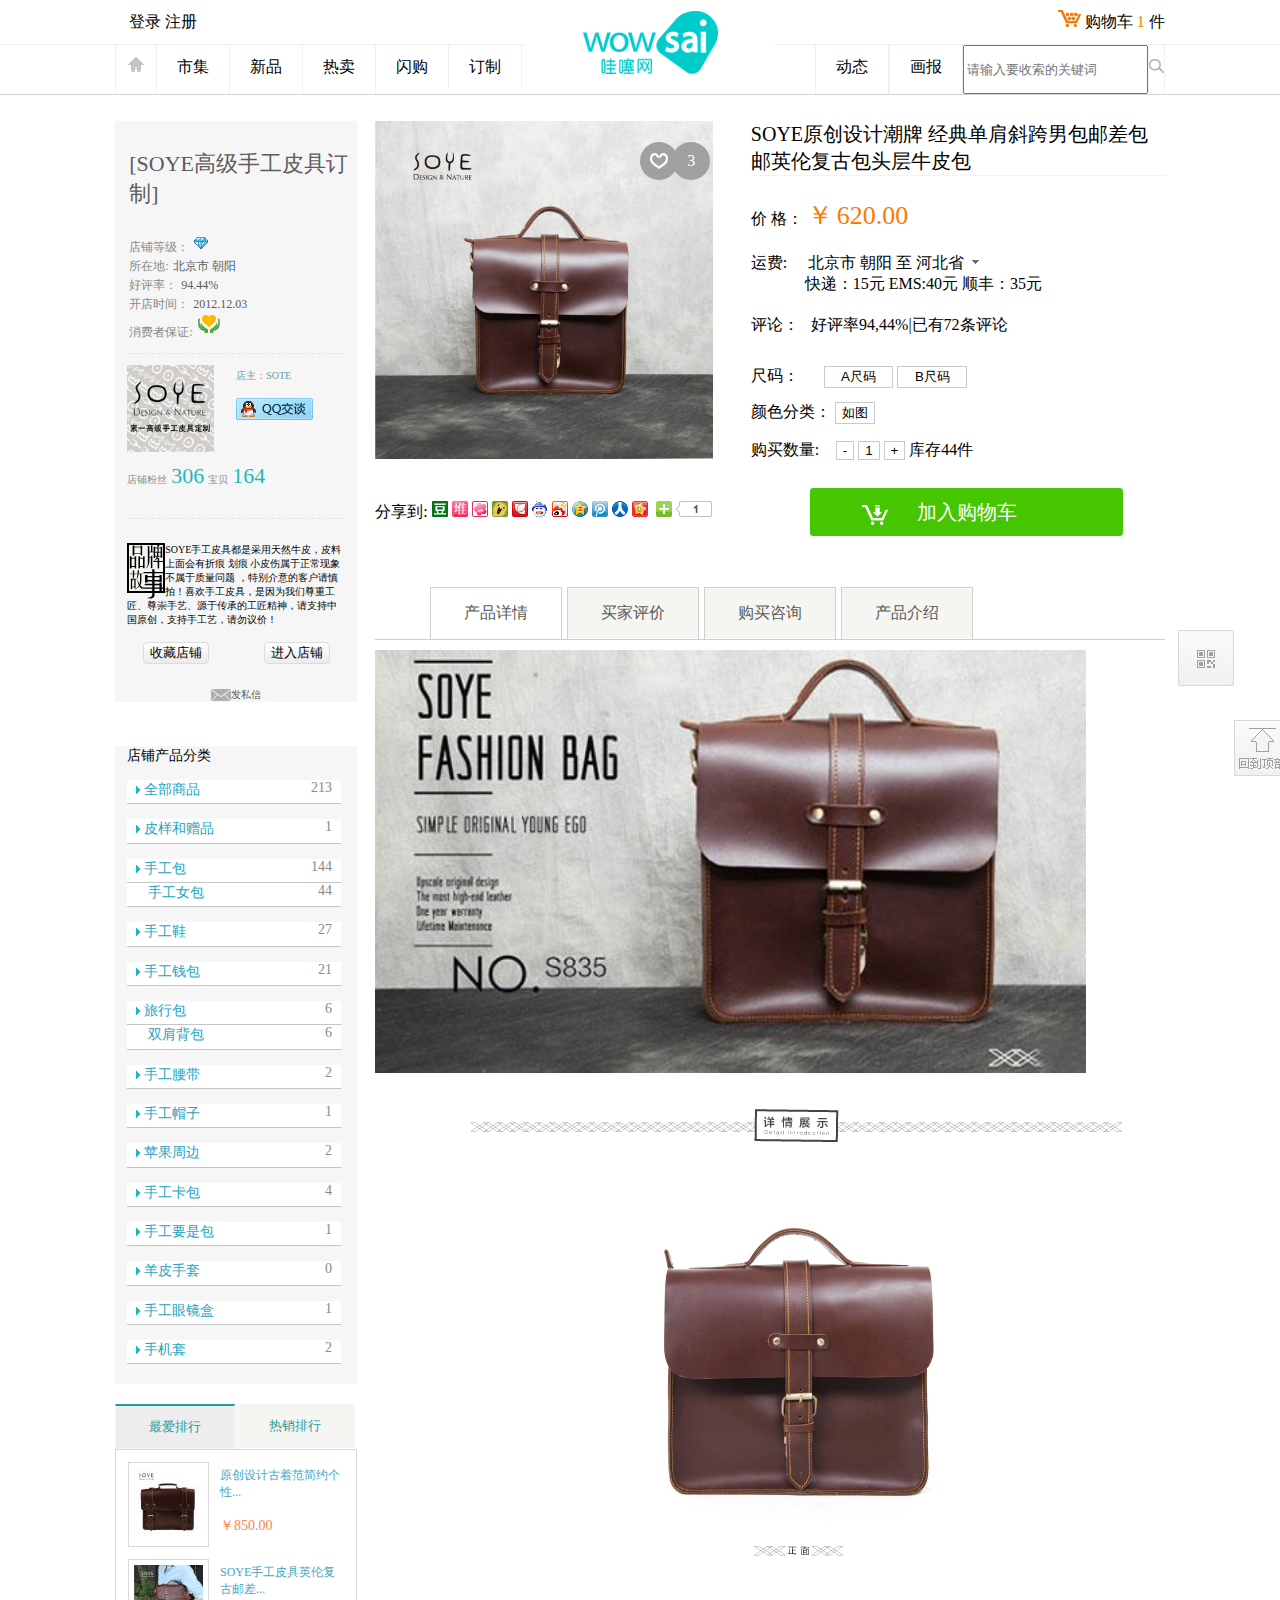
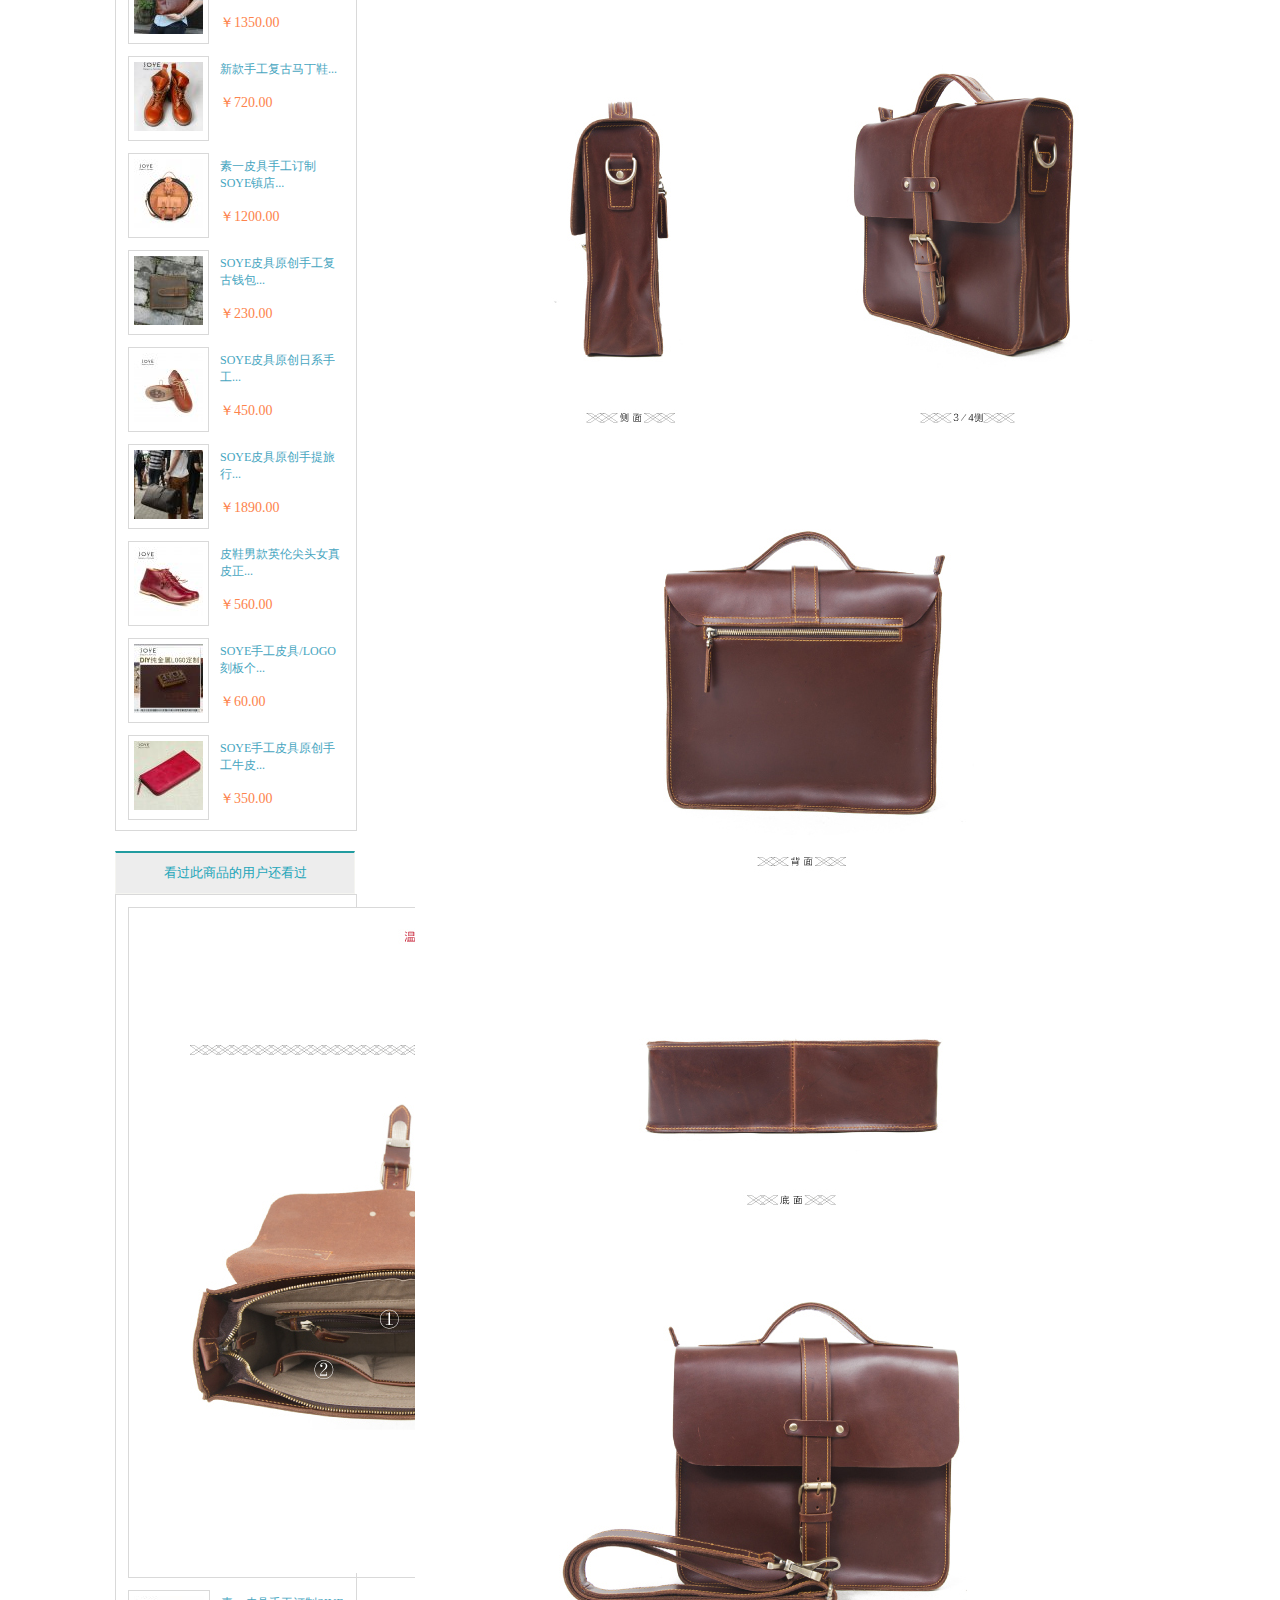
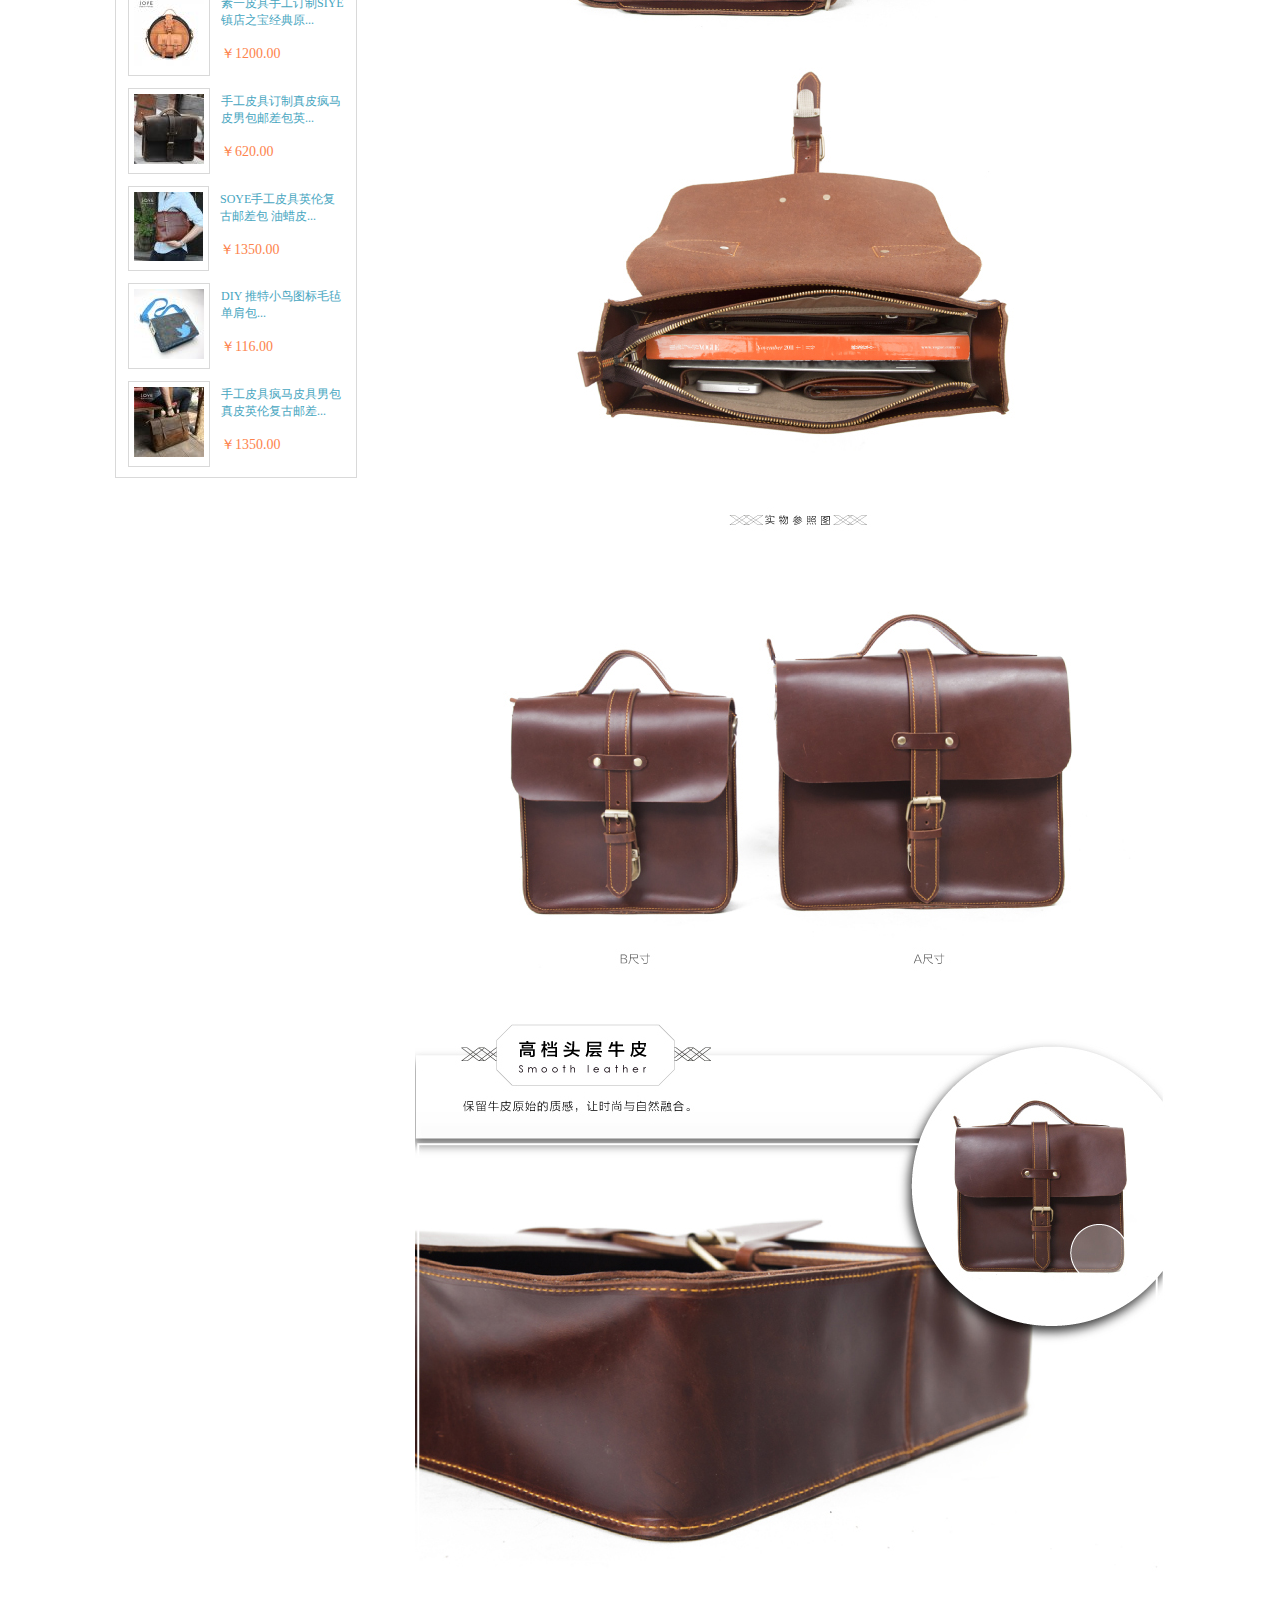
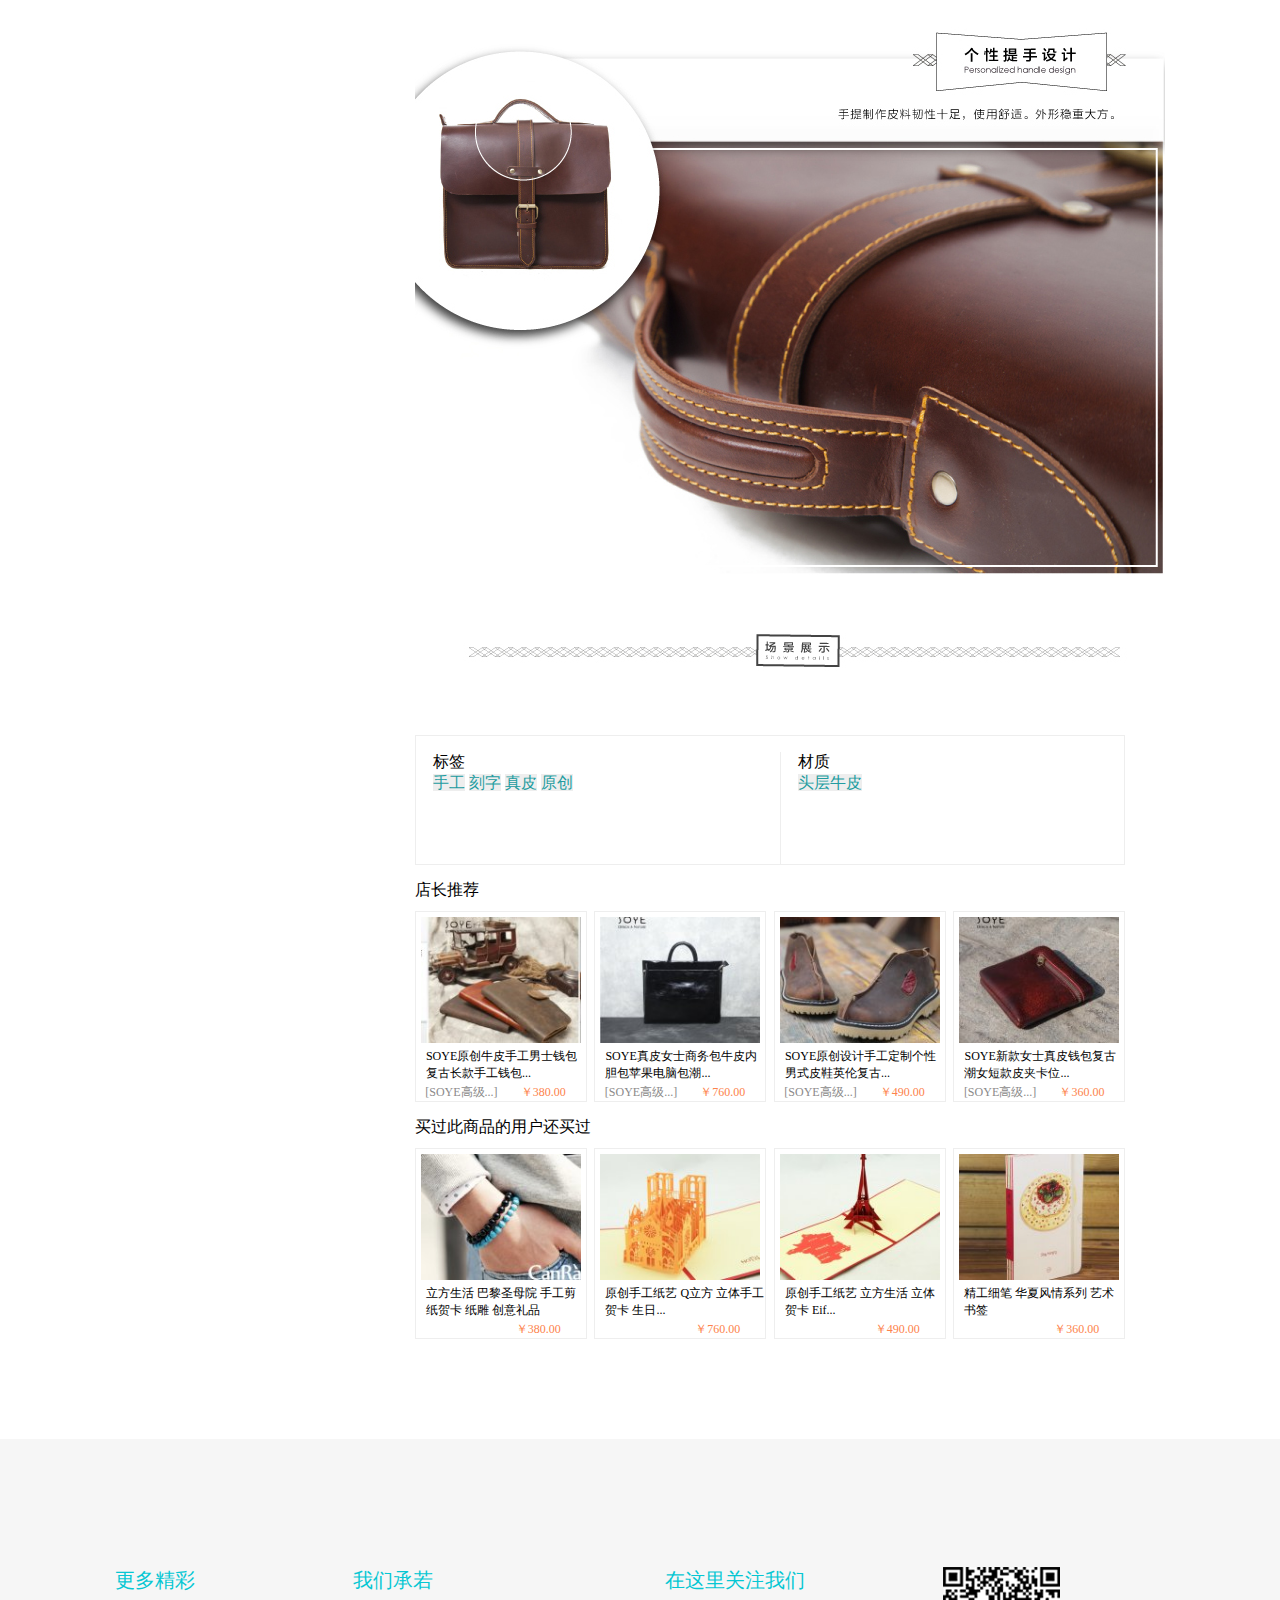
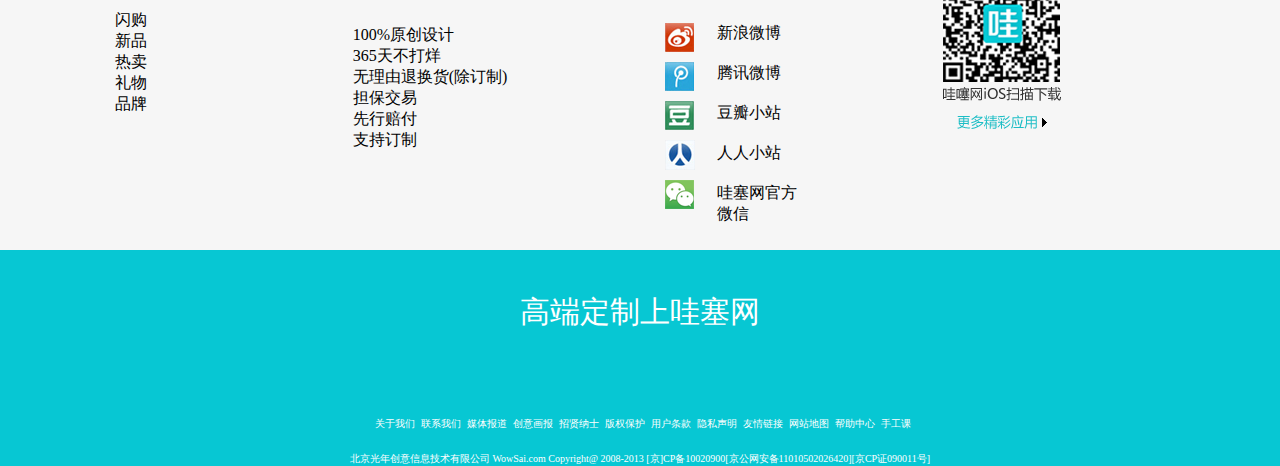
<file: home.html>
<!DOCTYPE html>
<html lang="en">
<head>
	<meta charset="UTF-8">
	<title>Document</title>
	<link rel="stylesheet" href="css/chushihua.css">
	<link rel="stylesheet" href="css/home.css">
	<link rel="stylesheet" href="css/top.css">
</head>
<body>
	<div class="wrap">
				<div class="top clearfix">
			<div class="top-1">
				<span>登录</span>
				<span class="top-1-2">注册</span>
			</div>
			<div class="top-2">
				<img src="images/buycar.png" alt="">
				<span>购物车</span>
				<span class="top-2-2">1</span>
				<span>件</span>
			</div>
		</div>

		<div class="top-3">
			<div class="top-4">
				<div class="top-5">
					<div class="top-9">
						<div class="top-6">
							<a href="index.html">
								<img src="images/home_03.png" alt="">

							</a>
						</div>
							<li>市集</li>
							<li>新品</li>
							<li>热卖</li>
							<li>闪购</li>
							<div>
							<li class="top-6-1" id='top'>订制</li>
								<div class="nav" id='nav'>
									<div class="nav-1">
										<div class="nav-2 clearfix">
											<div class="nav-8">
												<p class="nav-3 nav-4">CUSTOM</p>
												<p class="nav-70">定制首页</p>
											</div>
											<div class="nav-9">
												<p class="nav-3 nav-5">NEW</p>
												<p class="nav-71">最新</p>
											</div>
											<div class="nav-10">
												<p class="nav-3 nav-6">HOT</p>
												<p class="nav-72">最热</p>
											</div>
											<div class="nav-11">
												<p class="nav-3 nav-7">LOVE</p>
												<p class="nav-73">喜欢最多</p>
											</div>
										</div>

										<div class="nav-12">
												<div class="nav-12-1">
												<span>服装服饰</span>
												<span>饰品饰物</span>
												<span>鞋帽包袋</span>
												<span>家居日用</span>
												<span>食品/植物/其他</span>
												<span>数码周边</span>
												<span>办公文具</span>
												<span>卡片/玩具玩偶</span>
												</div>
										</div>

										<div class="nav-13">
											<div class="nav-14">
											<img src="images/1_03.png" alt="">
												<span class="nav-100">颜色筛选：</span>
												<div class="nav-15 nav-99"></div>
												<div class="nav-15 nav-98"></div>
												<div class="nav-15 nav-97"></div>
												<div class="nav-15 nav-96"></div>
												<div class="nav-15 nav-95"></div>
												<div class="nav-15 nav-94"></div>
												<div class="nav-15 nav-93"></div>
												<div class="nav-15 nav-92"></div>
												<div class="nav-15 nav-91"></div>
												<div class="nav-15 nav-90"></div>
												<div class="nav-15 nav-89"></div>
												<div class="nav-15 nav-88"></div>
												<div class="nav-15 nav-87"></div>
											</div>
										</div>

										<div class="nav-16">
											<img src="images/1_03.png" alt="">
											<span class="nav-100">定制材料：</span>
											<span>棉</span>
											<span>金</span>
											<span>亚麻</span>
											<span>银</span>
											<span>塑料</span>
											<span>毛料</span>
											<span>铜</span>
											<span>纸</span>
											<span>雪纺</span>
											<span>合金</span>
											<span>复合材料</span>
											<span>毛线</span>
											<span>木质</span>
											<span>真皮</span>
											<span>牛仔</span>
											<span>绸缎</span>
											<span>PU</span>
											<span>帆布</span>
											<span>真丝</span>
											<span>灯芯绒</span>
											<span>聚酯纤维</span>
											<span>玻璃/水晶</span>
											<span>其他</span>
											<span>宝石/珍珠</span>
										</div>

										<div class="nav-17">
											<img src="images/1_03.png" alt="">
											<span>定制工艺：</span>
											<span>手工</span>
											<span>机器</span>
										</div>

										<div class="nav-18">
											<img src="images/1_03.png" alt="">
											<span>定制内容：</span>
											<span>量体</span>
											<span>来图</span>
											<span>其他</span>
										</div>

										<div class="nav-19">
											<img src="images/1_03.png" alt="">
											<span>礼物推荐：</span>
											<span>送给他</span>
											<span>送给她</span>
											<span>送闺蜜</span>
											<span>送兄弟</span>
											<span>送长辈</span>
											<span>送儿童</span>
											<span>送老板</span>
											<span>送员工</span>
											<span>送客户</span>
											<span>送自己</span>
											<span>乔迁礼物</span>
											<span>生日礼物</span>
										</div>

										<div class="nav-20">
											<img src="images/1_03.png" alt="">
											<span>节日推荐：</span>
											<span>春节</span>
											<span>七夕</span>
											<span>清明</span>
											<span>端午</span>
											<span>父亲</span>
											<span>母亲</span>
											<span>儿童</span>
											<span>中秋</span>
											<span>万圣</span>
											<span>重阳</span>
											<span>情人</span>
											<span>圣诞</span>
											<span>愚人</span>
										</div>

										<div class="nav-21">
											<img src="images/1_03.png" alt="">
											<span>情景推荐：</span>
											<span>上班</span>
											<span>约会</span>
											<span>表白</span>
											<span>婚礼</span>
											<span>年会</span>
											<span>装修</span>
											<span>旅行</span>
											<span>聚会</span>
										</div>

										<div class="nav-22">
											<span>MORE 更多分类 ></span>
										</div>
									</div>
								</div>
							</div>
						</div>
	
						<div class="top-8">
							<li>动态</li>
							<li>画报</li>
							<input type="text" placeholder="请输入要收索的关键词">
							<div class="top-8-1">
								<img src="images/search.png" alt="">
							</div>
						</div>
				</div>
			</div>
		</div>

	<div class="top-7">
		<img src="images/logo.jpg" alt="">
	</div>
<!--  -->
<div class="zero">
<!--  -->
	<div class="january-2">


		<div class="zero-3">
		<div class="january-5">
			<p class="january-4">[SOYE高级手工皮具订制]</p>
			<div class="january-3">
				<span class="january-6">店铺等级：</span>
				<img src="images/dengji_6.png" alt="">
			</div>
			<div>
				<span class="january-6">所在地:</span>
				<span class="january-7">北京市 朝阳</span>
			</div>
			<div>
				<span class="january-6">好评率：</span>
				<span class="january-7">94.44%</span>
			</div>
			<div>
				<span class="january-6">开店时间：</span>
				<span class="january-7">2012.12.03</span>
			</div>
			<div>
				<span class="january-6">消费者保证:</span>
				<img src="images/secrity.png" alt="">
			</div>
		</div>
		<div class="january-8">
			<div class="january-9">
				<img src="images/201212041820522861.jpg" alt="" class="january-10">
				<div class="january-11">
					<span>店主：SOTE</span>
					<img src="images/button_11.gif" alt="">
				</div>
			</div>
			<span class="january-12">店铺粉丝</span>
			<span class="january-13">306</span>
			<span class="january-12">宝贝</span>
			<span class="january-13">164</span>
		</div>
		</div>
		<div class="january-14">
			<div class="january-15 clearfix">
				<p>
					<img src="images/brand_story.gif" alt="">SOYE手工皮具都是采用天然牛皮，皮料上面会有折痕 划痕 小皮伤属于正常现象 不属于质量问题 ，特别介意的客户请慎拍！喜欢手工皮具，是因为我们尊重工匠、尊崇手艺、源于传承的工匠精神，请支持中国原创，支持手工艺，请勿议价！</p>
			</div>
			<div class="january-16">
				<button>收藏店铺</button>
				<button>进入店铺</button>
			</div>
			<div class="january-17">
				<img src="images/cc2_03.png" alt="">
				<span>发私信</span>
			</div>
		</div>
<!--  -->
		<div class="january-30"></div>
<!--  -->
		<div class="zero-4">


			<div class="june">
				<div class="june-1">
					<span>店铺产品分类</span>
				</div>
				<div class="june-2">
					<div>
						<img src="images/zz2_03.png" alt="">
						<span class="june-6">全部商品</span>
					</div>
					<span class="june-5">213</span>
				</div>
				<div class="june-2">
					<div>
						<img src="images/zz2_03.png" alt="">
						<span class="june-6">皮样和赠品</span>
					</div>
					<span class="june-5">1</span>
				</div>
			<div class="june-2">
				<div>
					<img src="images/zz2_03.png" alt="">
					<span class="june-6">手工包</span>
				</div>
				<span class="june-5">144</span>
			</div>
			<div class="june-2 june-4">
				<div class="june-3">
					<span class="june-6">手工女包</span>
				</div>
				<span class="june-5">44</span>
			</div>
			<div class="june-2">
				<div>
					<img src="images/zz2_03.png" alt="">
					<span class="june-6">手工鞋</span>
				</div>
				<span class="june-5">27</span>
			</div>
			<div class="june-2">
				<div>
					<img src="images/zz2_03.png" alt="">
					<span class="june-6">手工钱包</span>
				</div>
				<span class="june-5">21</span>
			</div>
			<div class="june-2">
				<div>
					<img src="images/zz2_03.png" alt="">
					<span class="june-6">旅行包</span>
				</div>
				<span class="june-5">6</span>
			</div>
			<div class="june-2 june-4">
				<div class="june-3">
					<span class="june-6">双肩背包</span>
				</div>
				<span class="june-5">6</span>
			</div>
			<div class="june-2">
				<div>
					<img src="images/zz2_03.png" alt="">
					<span class="june-6">手工腰带</span>
				</div>
				<span class="june-5">2</span>
			</div>
			<div class="june-2">
				<div>
					<img src="images/zz2_03.png" alt="">
					<span class="june-6">手工帽子</span>
				</div>
				<span class="june-5">1</span>
			</div>
			<div class="june-2">
				<div>
					<img src="images/zz2_03.png" alt="">
					<span class="june-6">苹果周边</span>
				</div>
				<span class="june-5">2</span>
			</div>
		<div class="june-2">
			<div>
				<img src="images/zz2_03.png" alt="">
				<span class="june-6">手工卡包</span>
			</div>
			<span class="june-5">4</span>
		</div>
	<div class="june-2">
		<div>
			<img src="images/zz2_03.png" alt="">
			<span class="june-6">手工要是包</span>
		</div>
		<span class="june-5">1</span>
	</div>
		<div class="june-2">
			<div>
				<img src="images/zz2_03.png" alt="">
				<span class="june-6">羊皮手套</span>
			</div>
			<span class="june-5">0</span>
		</div>
		<div class="june-2">
			<div>
				<img src="images/zz2_03.png" alt="">
				<span class="june-6">手工眼镜盒</span>
			</div>
			<span class="june-5">1</span>
		</div>
	<div class="june-2">
		<div>
			<img src="images/zz2_03.png" alt="">
			<span class="june-6">手机套</span>
		</div>
		<span class="june-5">2</span>
	</div>
	<div class="january-30 june-7"></div>
</div>
</div>
<div class="january-30"></div>
<div class="june-10">
	<div class="june-8"><button class="june-11 june-12">最爱排行</button></div>
	<div class="june-9"><button class="june-11">热销排行</button></div>
</div>
<div class="june-13">
	<div class="june-15">
		<div class="june-14">
			<img src="images/wsmall_201409251659547274.jpg" alt="">
		</div>
		<div class="june-16">
			<span class="june-17">原创设计古着范简约个性...</span>
			<span class="june-18">￥850.00</span>
		</div>
	</div>
	<div class="june-15">
		<div class="june-14">
			<img src="images/wsmall_201409251718026656.jpg" alt="">
		</div>
		<div class="june-16">
			<span class="june-17">SOYE手工皮具英伦复古邮差...</span>
			<span class="june-18">￥1350.00</span>
		</div>
	</div>
	<div class="june-15">
		<div class="june-14">
			<img src="images/wsmall_201301301702324500.jpg" alt="">
		</div>
		<div class="june-16">
			<span class="june-17">新款手工复古马丁鞋...</span>
			<span class="june-18">￥720.00</span>
		</div>
	</div>
	<div class="june-15">
		<div class="june-14">
			<img src="images/wsmall_201409251651435543.jpg" alt="">
		</div>
		<div class="june-16">
			<span class="june-17">素一皮具手工订制SOYE镇店...</span>
			<span class="june-18">￥1200.00</span>
		</div>
	</div>
	<div class="june-15">
		<div class="june-14">
			<img src="images/wsmall_201212051438284443.png" alt="">
		</div>
		<div class="june-16">
			<span class="june-17">SOYE皮具原创手工复古钱包...</span>
			<span class="june-18">￥230.00</span>
		</div>
	</div>
	<div class="june-15">
		<div class="june-14">
			<img src="images/wsmall_201407051106328660.jpg" alt="">
		</div>
		<div class="june-16">
			<span class="june-17">SOYE皮具原创日系手工...</span>
			<span class="june-18">￥450.00</span>
		</div>
	</div>
	<div class="june-15">
		<div class="june-14">
			<img src="images/wsmall_201409251636082923.jpg" alt="">
		</div>
		<div class="june-16">
			<span class="june-17">SOYE皮具原创手提旅行...</span>
			<span class="june-18">￥1890.00</span>
		</div>
	</div>
	<div class="june-15">
		<div class="june-14">
			<img src="images/wsmall_201501121530501001.jpg" alt="">
		</div>
		<div class="june-16">
			<span class="june-17">皮鞋男款英伦尖头女真皮正...</span>
			<span class="june-18">￥560.00</span>
		</div>
	</div>
	<div class="june-15">
		<div class="june-14">
			<img src="images/wsmall_201409261648255427.jpg" alt="">
		</div>
		<div class="june-16">
			<span class="june-17">SOYE手工皮具/LOGO刻板个...</span>
			<span class="june-18">￥60.00</span>
		</div>
	</div>
	<div class="june-15 june-17">
		<div class="june-14">
			<img src="images/wsmall_201404181519262514.jpg" alt="">
		</div>
		<div class="june-16">
			<span class="june-17">SOYE手工皮具原创手工牛皮...</span>
			<span class="june-18">￥350.00</span>
		</div>
	</div>
</div>
<div class="january-30"></div>
<div class="june-19">
		<button class="june-20">看过此商品的用户还看过</button>
</div>
<div class="june-21">
		<div class="june-15">
			<div class="june-14">
				<img src="images/TB2Er_8bpXXXXX0XpXXXXXXXXXX-169921261.jpg" alt="">
			</div>
			<div class="june-16">
				<span class="june-17">SOYE手工皮具竖款真皮复古男包女包...</span>
				<span class="june-18">￥45.00</span>
			</div>
		</div>
				<div class="june-15">
					<div class="june-14">
						<img src="images/ssmall_201409251651435543.jpg" alt="">
					</div>
					<div class="june-16">
						<span class="june-17">素一皮具手工订制SIYE镇店之宝经典原...</span>
						<span class="june-18">￥1200.00</span>
					</div>
				</div>
		<div class="june-15">
			<div class="june-14">
				<img src="images/ssmall_201404141527016038.jpg" alt="">
			</div>
			<div class="june-16">
				<span class="june-17">手工皮具订制真皮疯马	皮男包邮差包英...</span>
				<span class="june-18">￥620.00</span>
			</div>
		</div>
		<div class="june-15">
			<div class="june-14">
				<img src="images/wsmall_201409251718026656.jpg" alt="">
			</div>
			<div class="june-16">
				<span class="june-17">SOYE手工皮具英伦复古邮差包 油蜡皮...</span>
				<span class="june-18">￥1350.00</span>
			</div>
		</div>
		<div class="june-15">
			<div class="june-14">
				<img src="images/ssmall_201107081016314052.jpg" alt="">
			</div>
			<div class="june-16">
				<span class="june-17">DIY 推特小鸟图标毛毡单肩包...</span>
				<span class="june-18">￥116.00</span>
			</div>
		</div>
		<div class="june-15 june-17">
			<div class="june-14">
				<img src="images/ssmall_201409251533079122.jpg" alt="">
			</div>
			<div class="june-16">
				<span class="june-17">手工皮具疯马皮具男包真皮英伦复古邮差...</span>
				<span class="june-18">￥1350.00</span>
			</div>
		</div>
</div>
<!--  -->
	</div>
<!--  -->
<!--  -->
<div class="january">
	<div class="january-1">
		<div class="february">
			<div class="february-1">
				<img src="images/big_201501121629325896.jpg" alt="" class="february-1-1">
				<div class="february-4"></div>
				<div class="february-5">3</div>
				<div class="zero-6">
					<span class="february-6">分享到:</span>
					<img src="images/c1c_03_01.png" alt="">
					<img src="images/cc1_03_02.png" alt="" class="zero-10">
					<div class="zero-5">
						<div class="zero-7">
							<span>分享到：</span>
						</div>
						<div class="zero-8">
							<div>
								<div>
									<img src="images/1524042898(1)_03.png" alt="">
									<span>微信</span>
								</div>
								<div>
									<img src="images/15240428918(1)_03.png" alt="">
									<span>复制网址</span>
								</div>
								<div>
									<img src="images/1524611042898(1)_03.png" alt="">
									<span>QQ好友</span>
								</div>
								<div>
									<img src="images/15240h42898(1)_06.png" alt="">
									<span>人人网</span>
								</div>
							<div>
								<img src="images/152v4042898(1)_06.png" alt="">
								<span>印象笔记</span>
							</div>
							<div>
								<img src="images/15240428v98(1)_06.png" alt="">
								<span>飞信</span>
							</div>
							<div>
								<img src="images/152404c2898(1)_06.png" alt="">
								<span>Twitter</span>
							</div>
							<div>
								<img src="images/15240421898(1)_06.png" alt="">
								<span>一键分享</span>
							</div>
							</div>
							<div>
								<div>
									<img src="images/1524042898(1)_013.png" alt="">
									<span>微博</span>
								</div>
								<div>
									<img src="images/152411042898(1)_03.png" alt="">
									<span>邮件</span>
								</div>
								<div>
									<img src="images/1524042898(1)_05.png" alt="">
									<span>QQ空间</span>
								</div>
								<div>
									<img src="images/1524042898(1)_07.png" alt="">
									<span>开心网</span>
								</div>
								<div>
									<img src="images/152404289118(1)_07_07.png" alt="">
									<span>领英</span>
								</div>
								<div>
									<img src="images/1524`042898(1)_07.png" alt="">
									<span>豆瓣</span>
								</div>
								<div>
									<img src="images/1524e042898(1)_07.png" alt="">
									<span>Facebook</span>
								</div>
								<div>
									<img src="images/15324042898(1)_07.png" alt="">
									<span>查看更多(96)</span>
								</div>
							</div>
						</div>
						<div class="zero-9">
							<span>Jiathis</span>
						</div>
					</div>

					<img src="images/cc1_03.png" alt="">

				</div>
			</div>
			<div class="february-2">
				<span class="february-3">SOYE原创设计潮牌 经典单肩斜跨男包邮差包邮英伦复古包头层牛皮包</span>
				<div class="march">
					<div class="march-1">
					<span>价 格：</span>
					<span class="march-5">￥</span>
					<span class="march-5">620.00</span>
					</div>
					<div class="march-2">
						<span>运费:</span>
						<span class="march-4">北京市 朝阳 至 河北省</span>
						<img src="images/s_03.png" alt="">
					</div>
					<div class="march-3">
						<span>快递：15元</span>
						<span>EMS:40元</span>
						<span>顺丰：35元</span>
					</div>
					<div class="march-6">
					<span>评论：</span>
					<span class="march-7">好评率94,44%|已有72条评论</span>
					</div>
					<div class="march-8">
						<span>尺码：</span>
						<button class="march-10">A尺码</button>
						<img src="images/duigou_new.gif" alt="" class="march-9">
						<button class="march-11">B尺码</button>
						<img src="images/duigou_new.gif" alt="" class="march-12">
					</div>
					<div class="march-13">
					<span>颜色分类：</span>
					<button>如图</button>
					</div>
					<div class="march-14">
						<span class="march-15">购买数量:</span>
						<button class="jian">-</button>
						<button>1</button>
						<button class="jia">+</button>
						<span>库存</span><span>44</span><span>件</span>
					</div>
					<div class="march-16">
						<a href="gouwuche.html">
							<img src="images/z_03.png" alt="">
							<button>加入购物车</button>
						</a>
					</div>
				</div>
			</div>
		</div>
	</div>
<!--  -->
<div class="august">
	<div class="august-1">
				<div class="august-2">
					<div class="august-11">
					<ul class="august-5">
						<li class="august-9 august-10">
							<a href="javascript:void(0);" class="august-4 august-12">产品详情</a>
						</li>
						<li class="august-9">
							<a href="javascript:void(0);" class="august-4">买家评价</a>
						</li>
						<li class="august-9">
							<a href="javascript:void(0);" class="august-4">购买咨询</a>
						</li>
						<li class="august-9">
							<a href="javascript:void(0);" class="august-4">产品介绍</a>
						</li>
					</ul>
<!--  -->
		<div class="august-3">
			<div class="august-6 august-8">
				<img src="images/201502021544065137.jpg" alt="" class="august-13">
				<div class="august-24">
						<img src="images/TB2.4AdbpXXXXXZXXXXXXXXXXXX-169921261.jpg" alt="">
						<img src="images/TB2AcAXbpXXXXbqXXXXXXXXXXXX-169921261.jpg" alt="">
						<img src="images/TB2Lfn_bpXXXXcXXXXXXXXXXXXX-169921261.jpg" alt="">
						<img src="images/TB2Rjr7bpXXXXXOXpXXXXXXXXXX-169921261.jpg" alt="">
						<img src="images/TB2sKv_bpXXXXcpXXXXXXXXXXXX-169921261.jpg" alt="">
						<img src="images/TB2Lb.ebpXXXXXFXXXXXXXXXXXX-169921261.jpg" alt="">
						<div class="august-25">
							<div class="august-27 august-30">
								<span>标签</span>
								<div class="august-28">
									<span>手工</span>
									<span>刻字</span>
									<span>真皮</span>
									<span>原创</span>
								</div>
							</div>
							<div class="august-26 august-30">
								<span>材质</span>
								<div class="august-28">
									<span>头层牛皮</span>
								</div>
							</div>
						</div>
						<span class="august-31">店长推荐</span>
						<div class="august-32">
							<div class="august-33">
								<img src="images/small_201410191702253799.JPG" alt="">
								<span class="august-34">SOYE原创牛皮手工男士钱包复古长款手工钱包...</span>
								<div class="august-35">
									<span class="august-37">[SOYE高级...]</span>
									<span class="august-36">￥380.00</span>
								</div>
							</div>
							<div class="august-33">
								<img src="images/small_201501121452159842.jpg" alt="">
								<span class="august-34">SOYE真皮女士商务包牛皮内胆包苹果电脑包潮...</span>
								<div class="august-35">
									<span class="august-37">[SOYE高级...]</span>
									<span class="august-36">￥760.00</span>
								</div>
							</div>
							<div class="august-33">
								<img src="images/small_201404141705079139.jpg" alt="">
								<span class="august-34">SOYE原创设计手工定制个性男式皮鞋英伦复古...</span>
								<div class="august-35">
									<span class="august-37">[SOYE高级...]</span>
									<span class="august-36">￥490.00</span>
								</div>
							</div>
							<div class="august-33">
								<img src="images/small_201510162124362837.jpg" alt="">
								<span class="august-34">SOYE新款女士真皮钱包复古潮女短款皮夹卡位...</span>
								<div class="august-35">
									<span class="august-37">[SOYE高级...]</span>
									<span class="august-36">￥360.00</span>
								</div>
							</div>
						</div>
<!--  -->
						<span class="august-31">买过此商品的用户还买过</span>
						<div class="august-32">
							<div class="august-33">
								<img src="images/small_201406261109234075.jpg" alt="">
								<span class="august-34">立方生活 巴黎圣母院 手工剪纸贺卡 纸雕 创意礼品</span>
								<div class="august-35">
									<span class="august-36 august-38">￥380.00</span>
								</div>
							</div>
							<div class="august-33">
								<img src="images/small_201403311539013223.jpg" alt="">
								<span class="august-34">原创手工纸艺 Q立方 立体手工贺卡 生日...</span>
								<div class="august-35">
									<span class="august-36 august-38">￥760.00</span>
								</div>
							</div>
							<div class="august-33">
								<img src="images/small_201403311407591405.jpg" alt="">
								<span class="august-34">原创手工纸艺 立方生活 立体贺卡 Eif...</span>
								<div class="august-35">
									<span class="august-36 august-38">￥490.00</span>
								</div>
							</div>
							<div class="august-33">
								<img src="images/small_201403111551308979.jpeg" alt="">
								<span class="august-34">精工细笔 华夏风情系列 艺术书签</span>
								<div class="august-35">
									<span class="august-36 august-38">￥360.00</span>
								</div>
							</div>
						</div>
						
				</div>
			</div>
			<div class="august-6"><span class="sept">暂时没有商品评论</span></div>
			<div class="august-6">

				<div class="sept-1">
					<div class="sept-3">
						<img src="images/gmzx.gif" alt="" class="sept-2">
					</div>
					<div class="sept-4">
						<span class="sept-5">没有符合条件的记录</span>
						<div class="sept-7">
							<div>
								<img src="images/00_avatar_middle.jpg" alt="">
							</div>
							<div class="sept-6">
									<span class="sept-9">游客</span>
									<input type="text" class="sept-8">
									<span class="sept-10">还可输入 200 个字符</span>
									<div class="sept-12">
										<a href="javascript:void(0);">取消</a>
										<img src="images/tjzx.gif" alt="" class="sept-11">
									</div>
							</div>
						</div>
					</div>
				</div>

			</div>
			<div class="august-6">
				<div class="sept-1">
					<div class="sept-3">
						<img src="images/goods_comment.gif" alt="" class="sept-2">
					</div>
					<div class="sept-4">
						<div class="sept-7">
							<div>
								<img src="images/00_avatar_middle.jpg" alt="">
							</div>
							<div class="sept-6">
								<span class="sept-9">游客</span>
								<input type="text" class="sept-8">
								<span class="sept-10">还可输入 140 个字符</span>
								<div class="sept-12">
									<a href="javascript:void(0);">取消</a>
									<img src="images/tjzx.gif" alt="" class="sept-11">
								</div>
							</div>
						</div>
					</div>
				</div>
			</div>
		</div>
				</div>
				</div>
	</div>
<!--  -->
</div>

</div>

<!--  -->

</div>
<div class="void">
	<div class="void-1">
		<div class="void-2">
			<span class="void-5">更多精彩</span>
			<span>闪购</span>
			<span>新品</span>
			<span>热卖</span>
			<span>礼物</span>
			<span>品牌</span>
		</div>
		<div class="void-3">
			<span class="void-5">我们承若</span>
			<span>100%原创设计</span>
			<span>365天不打烊</span>
			<span>无理由退换货(除订制)</span>
			<span>担保交易</span>
			<span>先行赔付</span>
			<span>支持订制</span>
		</div>
		<div class="void-4">
			<span class="void-5">在这里关注我们</span>
			<img src="images/share.png" alt="" class="void-7">
			<div class="void-6">
				<span class="void-8">新浪微博</span>
				<span>腾讯微博</span>
				<span>豆瓣小站</span>
				<span>人人小站</span>
				<span class="void-10">哇塞网官方微信</span>
			</div>
		</div>
		<div class="void-11">
			<img src="images/edCode.png" alt="">
		</div>
	</div>
	<img src="images/ewm.png" alt="" class="void-9">
</div>
<!--  -->
<div class="content">
	<div class="content1">
		<span class="content2">高端定制上哇塞网</span>
		<div class="content3">
			<span>关于我们</span>
			<span>联系我们</span>
			<span>媒体报道</span>
			<span>创意画报</span>
			<span>招贤纳士</span>
			<span>版权保护</span>
			<span>用户条款</span>
			<span>隐私声明</span>
			<span>友情链接</span>
			<span>网站地图</span>
			<span>帮助中心</span>
			<span>手工课</span>
		</div>
		<div class="content4">
			<span>北京光年创意信息技术有限公司 WowSai.com Copyright@ 2008-2013 [京]CP备10020900[京公网安备11010502026420][京CP证090011号]</span>
		</div>
	</div>
</div>
<!-- 固定定位 -->
<div class="ding">
	<img src="images/erweima_02.png" alt="" class="ding1">
	<img src="images/totop1.gif" alt="" class="ding2" id='to_top'>
	<img src="images/erweima.png" alt="" class="ding3">
</div>
</body>
<script src="js/home.js"></script>

</html>
</file>
<file: css/chushihua.css>
html, body, div, span, applet, object, iframe,
	h1, h2, h3, h4, h5, h6, p, blockquote, pre,
	a, abbr, acronym, address, big, cite, code,
	del, dfn, em, font, img, ins, kbd, q, s, samp,
	small, strike, strong, sub, sup, tt, var,
	dl, dt, dd, ol, ul, li,
	fieldset, form, label, legend,
	table, caption, tbody, tfoot, thead, tr, th, td {
	    margin: 0;
	    padding: 0;
	    border: 0;
	    outline: 0;
	    font-weight: inherit;
	    font-style: inherit;
	    font-size: 100%;
	    font-family: inherit;
	    vertical-align: baseline;
	}
	.clearfix:before,
	.clearfix:after {       
					    content: "";     
					    display: block;   
					    clear: both;     
					    visibility: hidden;    
					    line-height: 0;  
					    height: 0;     
					    font-size:0;
}
.clear{ clear:both;}
.clearfix { *zoom:1;} 	
/*在名字后面加clearfix	举例<div class="box clearfix"></div>*/

li{list-style: none;}
a{text-decoration: none;}
</file>
<file: css/index.css>
/*banner*/
		.banner{
			position: relative;
			width: 1349px;
			height: 516px;
			margin: 0 auto;
			overflow: hidden;
		}
		.banner>img{
			width: 140%;
			height: 516px;
			margin-left: -20%;
			position: absolute;
			opacity: 0;
			transition: all .5s;
		}
		.banner>img:first-child{
			opacity: 1;
		}
		.banner>div:nth-child(7){
			position: absolute;
			width: 118px;
			display: flex;
			justify-content: space-between;
			z-index: 10;
			top: 486px;
			left: calc(50% - 59px)
		}
		.banner>div:nth-child(7)>a{
			width: 12px;
			height: 12px;
			background: #999;
			border-radius: 50%;
		}
		.banner>div:nth-child(7)>a:first-child{
			background: #1cbdc5;
		}
		.banner>div:last-child{
			width: 95%;
			position: absolute;
			z-index: 10;
			display: flex;
			justify-content: space-between;
			top: 200px;
			left: 2.5%;
		}
		.banner>div:last-child>a{
			height: 68.5px;
			width: 68px;
			overflow: hidden;
			display: none;
		}
		.banner>div:last-child>a:last-child>img{
			margin-left: -68px;
		}
		.banner>div:last-child>a{
			font-size: 50px;
		}
		.banner>div:last-child>a>img:hover{
			margin-top: -68px;
		}
/**/
.arrow {
            position: absolute;
            top: 180px;
            z-index: 22;
            display: none;
            width: 40px;
            height: 40px;
            font-size: 36px;
            font-weight: bold;
            line-height: 39px;
            text-align: center;
            color: #fff;
            background-color: RGBA(0, 0, 0, .3);
            cursor: pointer;
        }
        
        .arrow:hover {
            background-color: RGBA(0, 0, 0, .7);
        }
        
        #container:hover .arrow {
            display: block;
        }
        #next{
        	left: 96%;
        }
/**/
.section{
	width: 100%;
	background-color: #f6f6f6;
}
.section1{
	color: #999;
	display: flex;
  justify-content: center;
  align-items: center;
  font-size: 32px;
  padding-top: 65px;
  margin-bottom: 35px;
}
.section-1{
	width: 82%;
	margin: 0 auto;
}
.section-1 img{
	cursor:pointer; 
}
.section-1 span{
	cursor:pointer; 
}
.section-2,.section-10,.section-17,.section-22,.section-35{
	display: flex;
  justify-content: space-between;	
  position: relative;
}
.section-4,.section-5,.section-6,.section-7,.section-14,.section-15,.section-16{
	position: absolute;
	left: 2%;
	top: 86%;
	color: #78d6df;
	line-height: 54px;
	padding: 0px 26px;
	background-color: #fff;
	box-shadow: 10px 10px 4px #ddd;
}

.section-5{
	left: 28%;
}
.section-6{
	left: 55%;
}
.section-7{
	left: 81%;
}
.section2{
	color: #999;
	display: flex;
  justify-content: center;
  align-items: center;
  font-size: 32px;
  padding-top: 65px;
  margin-bottom: 35px;
}
.section-15{
left: 35%;
padding: 0px 140px;
}
.section-16{
	left: 80%;
}
.section-17{
	margin-top: 6%;
}
.section-84{
	color: #78d6df;
	position: absolute;
	left: 0%;
	top: 86%;
	background-color: #fff;
	line-height: 54px;
	padding-left: 1%;
	padding-right: 1%;
	box-shadow: 10px 10px 4px #ddd;
}
.section-82{
	left: 32%;
}
.section-80{
	left: 58%;
}
.section-78{
	left: 84%;
}
.section-74{
	left: 28%;
}
.section-68{
	left: 28%;
	padding: 0 1%;
}
.section-66{
	left: 54%;
}
.section-62{
	left:8%;
}
.section-60{
	left:40%;
	padding: 0 4%;
}
/**/
.section-30{
	margin-top: 6%;
  display: flex;
  flex-direction: column;
  justify-content: space-between;
  align-items: center;

  text-align: center;
}
.section-30 p{
	font-size: 32px;
	color: #999;
}
.section-31{
	padding-top: 1%;
	padding-bottom: 1%;
	width: 10%;
	background-color: #fff;
	border-radius: 20px;
	display: flex;
  justify-content: center;
  align-items: center; 
}
.section-31 img{
	margin-left: 1%;
}
/**/
.guild{
	width: 100%;
	margin: 0 auto;
	margin-top: 4%;
	background-color: #f6f6f6;
}
.guild img:hover{
	border:2px solid #000;
	/*background-color: #000;*/
}
.guild1,.guild2,.guild3{
	display: flex;
  justify-content: center;
  align-items: center; 
}
/**/

.status{
	position: relative;
}
.status-0{
	padding-bottom: 6%;
	margin-top: 4%;
}
.status span{
	color: #78d6df;
	position: absolute;
	left: 0%;
	top: 86%;
	background-color: #fff;
	line-height: 54px;
	padding-left: 1%;
	padding-right: 1%;
	box-shadow: 10px 10px 4px #ddd;
}
.status{
	width: 82%;
	margin: 0 auto;
	display: flex;
  justify-content: space-between;
}
.status-1 img{
	width: 100%;
}
.status-11 img{
	width: 70%;
}
.status-12{
	margin-left: 10%;
	display: flex;
  justify-content: center;
}
.status-12>div{
	width: 40%;
}
.status-5 img{
	width: 57%;
}
.status-13{
	margin-top: 10%;
}
.status .status-10{
	left: 68%;
}
.status .status-8{
	left: 43%;
}
.status .status-6{
	left: 65%;
	top: 27%;
}
.status .status-4{
	left: 42%;
	top: 27%;
}
.status .status-2{
	left: 4%;
}
.status-1:hover,.status-3:hover,.status-5:hover,.status-7:hover,.status-24:hover,.status-25:hover,.status-26:hover{
	cursor:pointer;
}
.section4{
	background-color: #fff;
}
.status-20{
	background-color: #fff;
	width: 82%;
	margin: 0 auto;
}
.status-21{
	left: 6%;
}
.status-22{
	left: 42%;
	padding: 0 40px;
}
.status-23{
	left: 76%;
}
/**/
.foot{
	width: 100%;
	background-color: #fff;
}
.foot-1{
	width: 82%;
	margin: 0 auto;
}
.foot-2,.foot-3,.foot-4{
	height: 20%;
  justify-content: space-between;
}
.foot-2 img,.foot-3 img,.foot-4 img{
	width: 16%;
}
.foot-3,.foot-4{
	margin-top: 2%;
}
/**/
.void{
	width: 100%;
	background-color: #f6f6f6;
	position: relative;
	padding-bottom: 2%;
}
.void-1{
	padding-top: 10%;
	width: 82%;
	margin: 0 auto;
	display: flex;
}
.void span{
	display: flex;
	cursor:pointer;
}
.void-5{
	font-size: 20px;
	color: #06c7d3;
	padding-bottom: 20%;
}
.void-3,.void-4{
	margin-left: 15%;
}
.void-6,.void-7{
	float: left;
}
.void-6 span{
	margin-top: 17%;
	margin-left: 20%;
}
.void-6 .void-8{
	margin-top: 0;
}
.void-9{
	position: absolute;
	left: 52%;
	top: 40%;
	display: none;
}
.void-11{
	margin-left: 13%;
}
/**/
.content{
	width: 100%;
	background-color: #07c7d3;
	color: #fff;
}
.content1{
	width: 82%;
	margin: 0 auto;
}
.content2{
	padding-top: 4%;
	font-size: 30px;
	display: flex;
  justify-content: center;
  align-items: center;
  cursor:pointer;
}
.content3{
	font-size: 10px;
	margin-top: 8%;
	display: flex;
  justify-content: center;
  align-items: center;
  cursor:pointer;
}
.content3 span{
	margin-left: 6px;
}
.content4{
	cursor:pointer;
	font-size: 10px;
	margin-top: 2%;
	display: flex;
  justify-content: center;
  align-items: center;
}
/*定位*/
.ding{
	z-index: 999;
	position: fixed;
	left: 92%;
	top: 70%;
	cursor:pointer;
}
.ding2{
	position: absolute;
	/*left: 1%;*/
	top: 150%;
}
.ding3{
	display: none;
	position: fixed;
	left: 68%;
	top: 50%;
}
</file>
<file: css/top.css>
.wrap{
	width: 100%;
}
.top{
	width: 82%;
	margin: 0 auto;
}
.top-1{
	float: left;
	margin-left: 14px;
}
.top-1 span{
	line-height: 44px;
}
.top-1 span:hover{
	color: #23be23;
	cursor:pointer; 
}
.top-2{
float: right;
line-height: 44px;
}
.top-2-2{
	color: #ff7f00;
}
.top-3{
	width: 100%;
	border-top: 1px solid #f0f0f0;
	border-bottom: 1px solid #d2d2d2;
}
.top-4{
	width: 82%;
	margin: 0 auto;
}
.top-5{
	display: flex;
 justify-content: space-between;
}
.top-9{
	display: flex;
	line-height: 43px;
	border-left: 1px solid #f0f0f0;
}
.top-6 img{
	margin-left: 12px;
	margin-right: 12px;
}
.top-9 li{
	border-left: 1px solid #f0f0f0;
	padding-left: 20px;
	padding-right: 20px;
}
.top-9 li:hover{
	color: #23be23;
	cursor:pointer; 
}
.top-6-1{
	position: relative;
	border-right: 1px solid #f0f0f0;
}
.top-8{
	display: flex;
}
.top-8 li{
padding-left: 20px;
padding-right: 20px;
line-height: 43px;
border-left: 1px solid #f0f0f0;
border-right: 1px solid #f0f0f0;
}
.top-8 li:hover{
	color: #23be23;
	cursor:pointer; 
}
.top-8 input{
	line-height: 43px;
}
.top-8-1{
border-left: 1px solid #f0f0f0;
border-right: 1px solid #f0f0f0;
padding-top: 4%;
}
.top-7 img{
	position: absolute;
	left: 41%;
	top: 0%;
}
/**/
.nav{
	width: 60%;
	position: absolute;
	top: 15%;
	border:1px solid #f1f1f1;
	display: none;
	z-index: 22;
	background-color: #fff;
}
.nav-1{
	background-image: url('../images/diagonalMaskWhiteBg.png');
	background-repeat:repeat;
}
.nav-2{
	display: flex;

}
.nav-2 p{
	cursor:pointer; 
}
.nav-2 div{
	padding-top: 30px;
	display: flex;
  flex-direction: column;
  justify-content: space-between;
  align-items: center;
}
.nav-3{
	font-size: 20px;
}
.nav-4{
	color: #f5142b;
}
.nav-70:hover{
	color: #f5142b;
}
.nav-5{
	color: #78dd74;
}
.nav-71:hover{
	color: #78dd74;
}
.nav-6{
	color: #ff6c63;
}
.nav-72:hover{
	color: #ff6c63;
}
.nav-7{
	color: #ff48b4;
}
.nav-73:hover{
	color: #ff48b4;
}
.nav-8{
	margin-left: 62px;
}
.nav-9{
	margin-left: 145px;
}
.nav-10{
	margin-left: 163px;
}
.nav-11{
	margin-left: 152px;
}
.nav-12-1{
	margin-left: 6%;
}
.nav-12 span{
	color: #00d5e1;
	margin-left: 23px;
	font-size: 14px;
	cursor:pointer;
}
.nav-12 span:hover{
	background-color: #00d5e1;
	color: #fff;
}
.nav-14{
	width: 90%;
	margin: 0 auto;
  display: flex;
  align-items: center;
  font-size: 14px;
}
.nav-100{
	margin-left: 1%;
}
.nav-15{
	width: 20px;
	height: 20px;
	border-radius: 50%;
	margin-left: 2%;
}
.nav-99{
	background-color: #ff0087;
}
.nav-98{
	background-color: #ff0000;
}
.nav-97{
	background-color: #ff8100;
}
.nav-96{
	background-color: #f4cd00;
}
.nav-95{
	background-color: #fffe09;
}
.nav-94{
	background-color: #00e405;
}
.nav-93{
	background-color: #714b25;
}
.nav-92{
	background-color: #a40cf5;
}
.nav-91{
	background-color: #0200fb;
}
.nav-90{
	background-color: #04d4f5;
}
.nav-89{
	background-color: #fff;
	border:1px solid #d4d4d4;
}
.nav-88{
	background-color: #818181;
}
.nav-87{
	background-color: #000;
}
/**/
.nav-16,.nav-17,.nav-18,.nav-19,.nav-20,.nav-21{
	width: 90%;
	margin: 0 auto;
	font-size: 14px;
}
.nav-22{
	display: flex;
  justify-content: center;
  align-items: center;
  font-size: 20px;
}
.nav-16 span:hover,.nav-17 span:hover,.nav-18 span:hover,.nav-19 span:hover,.nav-20 span:hover,.nav-21 span:hover,.nav-22 span:hover{
	cursor:pointer;
	color: #00d5e1;
}
</file>
<file: css/gouwuche.css>
.main{
  width: 977px;
  padding-top: 100px;
  margin: 0 auto;
}
.main>img{
  margin-bottom: 20px;
}
.main>div:nth-child(2){
  display: flex;
  justify-content: flex-end;
}
.main>div:nth-child(2)>a,.main>div:nth-child(2)>span{
  font-size: 12px;
}
.main>div:nth-child(3)>div>a{
  color: #000;
  font-size: 12px;
  line-height: 12px;
}
.main>div:nth-child(3)>div>a:first-child{
  margin-right: 15px;
}
.main>div:nth-child(3){
  display: flex;
  justify-content: space-between;
  margin-top: 13px;
  margin: 13px 0 10px 0;
}
.main>div:nth-child(3)>div:last-child>span{
  font-size: 12px;
}
.main>div:nth-child(3)>div:last-child>span>b{
  font-size: 14px;
  color: red;
}
.main>div:nth-child(3)>div:last-child>button{
  border: 0;
  width: 78px;
  line-height: 29px;
  background: #81bd1d;
  color: #fff;
  border-radius: 5px;
  outline: 0;
  cursor: pointer;
}
.kong{
  display: none;
  width: 1100px;
  margin: 0 auto;
  text-align: center;
  padding: 100px 0;
}
.main .dianpu{
  display: flex;
  justify-content: space-between;
  box-sizing: border-box;
  width: 828px;
  padding: 0 54px 0 13px;
  background: #f7f8f3;
  border-top: 6px solid #eaeae8;
}
.main .dianpu1{
  display: flex;
  justify-content: space-between;
  box-sizing: border-box;
  width: 976px;
  background: #f7f8f3;
  border-top: 6px solid #eaeae8;
}
.main>div:nth-child(4)>div:first-child>p{
  font-size: 12px;
  line-height: 38px;
  text-align: center;
}
.main>div:nth-child(4)>div:first-child>p:nth-child(2){
  width: 286px;
}
.spxx{
  display: flex;
  justify-content: space-between;
  box-sizing: border-box;
  background: #f7f7f3;
  border: 1px solid #ccc;
  padding: 7px 40px 7px 17px;
  font-size: 12px;
}
.spxx>div:nth-child(2)>img{
  width: 83px;
  height: 81px;
  border: 1px solid #ccc;
}
.spxx>div:nth-child(2){
  width: 286px;
  display: flex;
  justify-content: space-between;
}
.spxx>input{
  margin: 42px 0;
}
.spxx>div:nth-child(2)>div{
  width: 193px;
}
.spxx>div:nth-child(2)>div>a,.spxx>div:nth-child(2)>div>div>span{
  font-size: 12px;
  line-height: 20px;
}

.spxx>div:nth-child(2)>div>div>span{
  color: #999;
}
.spxx>div:nth-child(2)>div>a{
  color: #3b95a0;
}
.num{
  width: 30px;
  line-height: 21px;
  border: 1px solid #ccc;
  text-align: center;
}
.A{
  line-height: 97px;
}
.mt{
  margin-top: 36px;
}
.mt>img{
  cursor: pointer;
}
.mt1{
  margin-top: 30px;
}
.A1{
  color: red;
}
.ml{
  margin-left: 50px;
}
body .main .dp{
  width: 945px;
  display: flex;
  justify-content: space-between;
  color: #000;
  margin: 16px 0 6px 13px;
}
.A2{
  font-size: 12px;
}
.dp>div>a{
  color: blue;
}
.bdzj{
  color: red;
}
.mDown{
  padding-left: 17px;
  display: flex;
  justify-content: space-between;
  background: #f7f8f3;
  margin-top: 30px;
  border: 1px solid #ccc;
  margin-bottom: 50px;
}
.mDown>div{
  font-size: 12px;
  line-height: 40px;
}
.mDown>div>a{
  color: #000;
}
.mDown>div>a:nth-child(3){
  margin-left: 20px;
}
.mDown>div>button{
  border: 0;
  width: 162px;
  line-height: 40px;
  background: #84c11e;
  color: #fff;
  outline: 0;
  cursor: pointer;
  margin-left: 30px;
}
.mDown>div:nth-child(2)>span>b{
  color: red;
}

/*  */
.void{
	width: 100%;
	background-color: #f6f6f6;
	position: relative;
	padding-bottom: 2%;
}
.void-1{
	padding-top: 10%;
	width: 82%;
	margin: 0 auto;
	display: flex;
}
.void span{
	display: flex;
	cursor:pointer;
}
.void-5{
	font-size: 20px;
	color: #06c7d3;
	padding-bottom: 20%;
}
.void-3,.void-4{
	margin-left: 15%;
}
.void-6,.void-7{
	float: left;
}
.void-6 span{
	margin-top: 17%;
	margin-left: 20%;
}
.void-6 .void-8{
	margin-top: 0;
}
.void-9{
	position: absolute;
	left: 52%;
	top: 40%;
	display: none;
}
.void-11{
	margin-left: 13%;
}
/**/
.content{
	width: 100%;
	background-color: #07c7d3;
	color: #fff;
}
.content1{
	width: 82%;
	margin: 0 auto;
}
.content2{
	padding-top: 4%;
	font-size: 30px;
	display: flex;
  justify-content: center;
  align-items: center;
  cursor:pointer;
}
.content3{
	font-size: 10px;
	margin-top: 8%;
	display: flex;
  justify-content: center;
  align-items: center;
  cursor:pointer;
}
.content3 span{
	margin-left: 6px;
}
.content4{
	cursor:pointer;
	font-size: 10px;
	margin-top: 2%;
	display: flex;
  justify-content: center;
  align-items: center;
}
/*定位*/
.ding{
	z-index: 999;
	position: fixed;
	left: 92%;
	top: 70%;
	cursor:pointer;
}
.ding2{
	position: absolute;
	top: 150%;
}
.ding3{
	display: none;
	position: fixed;
	left: 68%;
	top: 50%;
}
/*  */
.sept{
	font-size: 14px;
	display: block;
	text-align: center;
	margin-top: 20px;
}
.sept-1{
	border:1px solid #eee;
}
.sept-3{
	margin-top: 10px;
	width: 90%;
	margin: 0 auto;
	border-bottom: 1px solid #eee;
}
.sept-4{
	padding-top: 10px;
	width: 90%;
	margin: 0 auto;
}
.sept-5{
	display: block;
	font-size: 10px;
}
.sept-6{
	margin-left: 10px;
	padding: 12px 10px 16px 15px;
	display: flex;  flex-direction: column; 
	background-color: #F5F5F1;
}
.sept-7{
	display: flex;
	padding-bottom: 30px;
}
.sept-8{
	width: 660px;
	height: 110px;
}
.sept-9{
	font-size: 12px;
	margin-top: 10px;
}
.sept-10{
	font-size: 12px;
}
.sept-6 a{
	text-decoration: underline;
	color: #000;
	font-size: 12px;
	padding-right: 30px;
}
.sept-12{
	margin-left: 500px;
	display: flex;  align-items:center ;
}
.sept-11{
	margin-top: 1%;
}
</file>
<file: css/home.css>
.zero{
	padding-top: 26px;
	margin: 0 auto;
	width: 82%;
	justify-content: space-between;
	display: flex;
}
.january{
	width: 82%;
}
.january-1{
	margin: 0 auto;
}
.january-2{
	width: 242px;
	padding-bottom: 60px;
	/* background-color: #f6f6f6; */
}
.january-4{
	font-size: 22px;
	color: #5c5c5c;
}
.january-5{
	padding-right: 1%;
	padding-left: 14px;
	padding-top: 28px;
	background-color: #f6f6f6;
}
.january-5 span{
	font-size: 12px;
}
.january-3{
	margin-top: 26px;
}
.january-6{
	color: #898989;
}
.january-7{
	color: #5c5c5c;
}
.zero-3{
		background-color: #f6f6f6;
}
.january-8{
	width: 90%;
	margin: 0 auto;
	border-top: 1px dashed #e5e5e5;
	border-bottom:1px dashed #e5e5e5;
	margin-top: 12px;
	padding-bottom: 12%;

}
.january-9{
	margin-top: 5%;
	display: flex;
	padding-bottom: 5%;
}
.january-10{
	width: 40%;
	height: 30%;
}
.january-11{
	margin-left: 10%;
}
.january-11 span{
	font-size: 10px;
	color: #699ca0;
}
.january-11 img{
	margin-top: 14%;
}
.january-12{
	font-size: 10px;
	color: #898989;
}
.january-13{
	font-size: 22px;
	color: #1db9be;
}
.january-14{
	padding-top: 10%;
	background-color: #f6f6f6;
}
.january-15{
	width: 90%;
	margin: 0 auto;
}
.january-15 img{
	float: left;
}
.january-15 p{
	font-size: 10px;
	float: left;
}
.january-16{
	margin-top: 6%;
	display: flex;  justify-content:space-around;
}
.january-16 button{
	border-radius: 4px;
	background:linear-gradient(#fff,#ebebeb);
	outline:0;
	border:1px solid #dcdcdc;
}
.january-17{
	display: flex;
  justify-content: center;
	align-items: center;
	margin-top: 10%;
}
.january-17 span{
	font-size: 10px;
	color:#5c5c5c;
}
.zero-4{
	/* width: 100%; */
	background-color: #f6f6f6;
}
/**/
.february{
	padding-left: 18px;
	display: flex;
  justify-content: space-between;
  position: relative;
}
.february-1-1{
	width: 90%;
}
.february-3{
	font-size: 20px;
}
.february-4{
	position: absolute;
	left: 35%;
	top: 5%;
	width: 38px;
	height: 38px;
	background-image: url('../images/qqq.png');
	border-radius: 50%;
	background-color: #a0a09e;
	background-repeat: no-repeat;
	background-position:center center
}
.february-5{
	position: absolute;
	left: 39%;
	top: 5%;
	width: 38px;
	height: 38px;
	border-radius: 50%;
	background-color: #a0a09e;
	display: flex;
  justify-content: center;
  align-items: center; 
  color: #fff;
}
.february-6{
	align-items:flex-end;
}
.zero-6{
	margin-top: 10%;
	position: relative;
}
.zero-7{
	background-color: #f2f2f2;
}
.zero-7 span{
	margin-top: 2px;
	margin-bottom: 2px;
	display: block;
	margin-left: 10px;
}
.zero-5{
	display: none;
	width: 240px;
	border:1px solid #ccc;
	position: absolute;
	left: 70%;
	top: 86%;
	z-index: 21;
}
.zero-8{
	display: flex;
	background-color: #fff;
}
.zero-8 div{
	width: 103px;
	margin-left: 10px;
}
.zero-8 span{
	font-size: 14px;
}
.zero-9{
	padding-top: 2%;
	padding-bottom: 2%;
	display: flex;
  justify-content: flex-end;
	background-color: #f2f2f2;
}
/*  */
.march{
	padding-top: 22px;
	border-top: 1px solid #f3f3f3;
}
.march-2{
	margin-top: 20px;
}
.march-2 img{
	margin-bottom: 1%;
	margin-left: 1%;
}
.march-3{
	padding-left: 13%;
}
.march-4{
	padding-left: 4%;
}
.march-5{
	color: #ff7800;
	font-size: 26px;
}
.march-6{
	margin-top: 20px;
}
.march-7{
	padding-left: 2%;
}
.march-8{
	position: relative;
	margin-top: 30px;
}
.march-8 button{
	padding-left: 4%;
	padding-right: 4%;
	background-color: #fff;
	border:1px solid #c8c9ce;
}
.march-8 button:hover,.march-11 button:hover{
	border:1px solid #77b500;
	cursor:pointer;
}
.march-8 span{
	padding-right: 5%;
}
.march-9{
	position: absolute;
	left: 30.5%;
	top: 40%;
	display: none;
}
.march-12{
	position: absolute;
	left: 48%;
	top: 40%;
	display: none;
}
.march-13{
	margin-top: 14px;
}
.march-13 button{
	background-color: #fff;
	border:1px solid #c8c9ce;
	cursor:pointer;
}
.march-14{
	margin-top: 16px;
}
.march-14 button{
	background-color: #fff;
	border:1px solid #c8c9ce;
	outline:0;
}
.march-15{
	padding-right: 3%;
}
.march-16{
margin-left: 58px;
margin-top: 26px;
position: relative;
}
.march-16 button{
	font-size: 20px;
	background-color: #46c600;
	color: #fff;
	outline:0;
	border-radius: 4px;
	padding: 3% 30%;
	cursor:pointer;
	border:1px solid #fff;
}
.march-16 img{
	position: absolute;
	left: 15%;
	top: 35%;
}
/*  */
.june{
	width: 90%;
	margin: 0 auto;
	margin-top: 10%;
	background-color: #f6f6f6;
	
}
.june span{
	font-size: 14px;
}
.january-30{
	background-color: #fff;
	height: 20px;
}
.june-2{
	margin-top: 15px;
	padding-bottom: 2%;
	padding-left: 4%;
	padding-right: 4%;
	width: 90%;
	display: flex;
	justify-content: space-between;
	background-color: #fff;
	border-bottom: 1px solid #c5c5c5;
}
.june-3{
	margin-left: 6%;
}
.june-4{
	margin-top: 0;
}
.june-5{
	color:#898989;
}
.june-6{
	color:#22a6bf;
}
.june-10{
	display: flex;
  /* justify-content: space-between;	 */
}
.june-10 button{
	width: 120px;
	line-height: 40px;
	cursor:pointer;
	outline:0;
	border:1px solid #f5f5f1;
	background-color: #f5f5f1;
	color: #229ca0;
}
.june-10 .june-12{
		border-top:2px solid #229ca0;
	background-color: #ededed;
}
/* .june-11:hover{
	border-top:2px solid #229ca0;
	background-color: #ededed;
} */
.june-13{
	border:1px solid #d9d9d9;
	background-color: #fff;
}
.june-14{
	border:1px solid #d9d9d9;

}
.june-14 img{
	border:5px solid #fff;
}
.june-15{
	width: 90%;
	margin: 0 auto;
	display: flex;
	margin-top: 5%;
}
.june-16{
	margin-top: 2%;
	margin-left: 5%;
	display: flex;  flex-direction: column;  
}
.june-17{
	color:#47a6bf;
	font-size: 12px;
}
.june-18{
	color:#fd834c;
	font-size: 14px;
	margin-top: 5%;
}
.june-17{
	margin-bottom: 10px;
}
.june-19 button{
	width: 240px;
	line-height: 40px;
	cursor:pointer;
	outline:0;
	border:1px solid #f5f5f1;
	border-top: 2px solid #229ca0;
	background-color: #ededed;
	color: #22a5b9;
	padding: 0;
}
.june-21{
	border: 1px solid #d9d9d9;
	background-color: #fff;
}
/*  */
.august{
	margin-top: 50px;
}
.august-2{
			padding-left: 18px;
			margin: 0 auto;
}
.june-7{
	background-color: #f6f6f6;
}
.august-5{
	list-style: none;
	height: 52px;
	display: flex;
	border-bottom: 1px solid #cfcfcf;
}
.august-9{
	margin-left: 5px;
	border-left:1px solid #cfcfcf;
	border-right:1px solid #cfcfcf;
	border-top:1px solid #cfcfcf;
}
.august-10{
	margin-left:55px;
}
.august-5 .august-12{
	background-color: #fff;
}
.august-4{
	display: block;	
	width: 130px;
	height: 50px;
	text-align: center;
	line-height: 50px;
	color: #5b5b5b;
	background-color: #f5f6f1;
} 
.august-6{
	display: none;
}
.august-8{
	display: block;
	/* display: none; */
}
.august-13{
	width: 90%;
	margin-top: 10px;
}
.august-24{
	width: 90%;
	margin: 0 auto;
}

.august-25{
	margin-top: 50px;
	border:1px solid #eee;
	display: flex;
}
.august-27{
	margin-right: 190px;
}
.august-26{
	padding-bottom: 70px;
	padding-left: 17px;
	border-left: 1px solid #eee;
}
.august-30{
	margin-top: 16px;
	margin-left: 17px;
}
.august-28 span{
	background-color: #eee;
	color:#229ca0;
}
.august-31{
	margin-top: 15px;
	display: block;
}
.august-32{
	margin-top: 10px;
	display: flex;
  justify-content: space-between;	
}
.august-33{
	border: 1px solid #eee;
	display: flex;  flex-direction: column;  
}
.august-33 img{
	padding: 3%;
	width: 94%;
}
.august-33 span{
	width: 160px;
	font-size: 12px;
	word-wrap:break-word;	
	margin-left: 6%;
}
.august-35{
	width: 160px;
}
.august-37{
	color: #8b8a8a;
}
.august-35 .august-36{
	margin-left: 12%;
	color: #fd834c;
}
.august-35 .august-38{
	margin-left: 100px;
}
.august-3{
	padding-bottom: 100px;
	/* display: none; */
}
/*  */
.void{
	width: 100%;
	background-color: #f6f6f6;
	position: relative;
	padding-bottom: 2%;
}
.void-1{
	padding-top: 10%;
	width: 82%;
	margin: 0 auto;
	display: flex;
}
.void span{
	display: flex;
	cursor:pointer;
}
.void-5{
	font-size: 20px;
	color: #06c7d3;
	padding-bottom: 20%;
}
.void-3,.void-4{
	margin-left: 15%;
}
.void-6,.void-7{
	float: left;
}
.void-6 span{
	margin-top: 17%;
	margin-left: 20%;
}
.void-6 .void-8{
	margin-top: 0;
}
.void-9{
	position: absolute;
	left: 52%;
	top: 40%;
	display: none;
}
.void-11{
	margin-left: 13%;
}
/**/
.content{
	width: 100%;
	background-color: #07c7d3;
	color: #fff;
}
.content1{
	width: 82%;
	margin: 0 auto;
}
.content2{
	padding-top: 4%;
	font-size: 30px;
	display: flex;
  justify-content: center;
  align-items: center;
  cursor:pointer;
}
.content3{
	font-size: 10px;
	margin-top: 8%;
	display: flex;
  justify-content: center;
  align-items: center;
  cursor:pointer;
}
.content3 span{
	margin-left: 6px;
}
.content4{
	cursor:pointer;
	font-size: 10px;
	margin-top: 2%;
	display: flex;
  justify-content: center;
  align-items: center;
}
/*定位*/
.ding{
	z-index: 999;
	position: fixed;
	left: 92%;
	top: 70%;
	cursor:pointer;
}
.ding2{
	position: absolute;
	top: 150%;
}
.ding3{
	display: none;
	position: fixed;
	left: 68%;
	top: 50%;
}
/*  */
.sept{
	font-size: 14px;
	display: block;
	text-align: center;
	margin-top: 20px;
}
.sept-1{
	border:1px solid #eee;
}
.sept-3{
	margin-top: 10px;
	width: 90%;
	margin: 0 auto;
	border-bottom: 1px solid #eee;
}
.sept-4{
	padding-top: 10px;
	width: 90%;
	margin: 0 auto;
}
.sept-5{
	display: block;
	font-size: 10px;
}
.sept-6{
	margin-left: 10px;
	padding: 12px 10px 16px 15px;
	display: flex;  flex-direction: column; 
	background-color: #F5F5F1;
}
.sept-7{
	display: flex;
	padding-bottom: 30px;
}
.sept-8{
	width: 660px;
	height: 110px;
}
.sept-9{
	font-size: 12px;
	margin-top: 10px;
}
.sept-10{
	font-size: 12px;
}
.sept-6 a{
	text-decoration: underline;
	color: #000;
	font-size: 12px;
	padding-right: 30px;
}
.sept-12{
	margin-left: 500px;
	display: flex;  align-items:center ;
}
.sept-11{
	margin-top: 1%;
}
</file>
